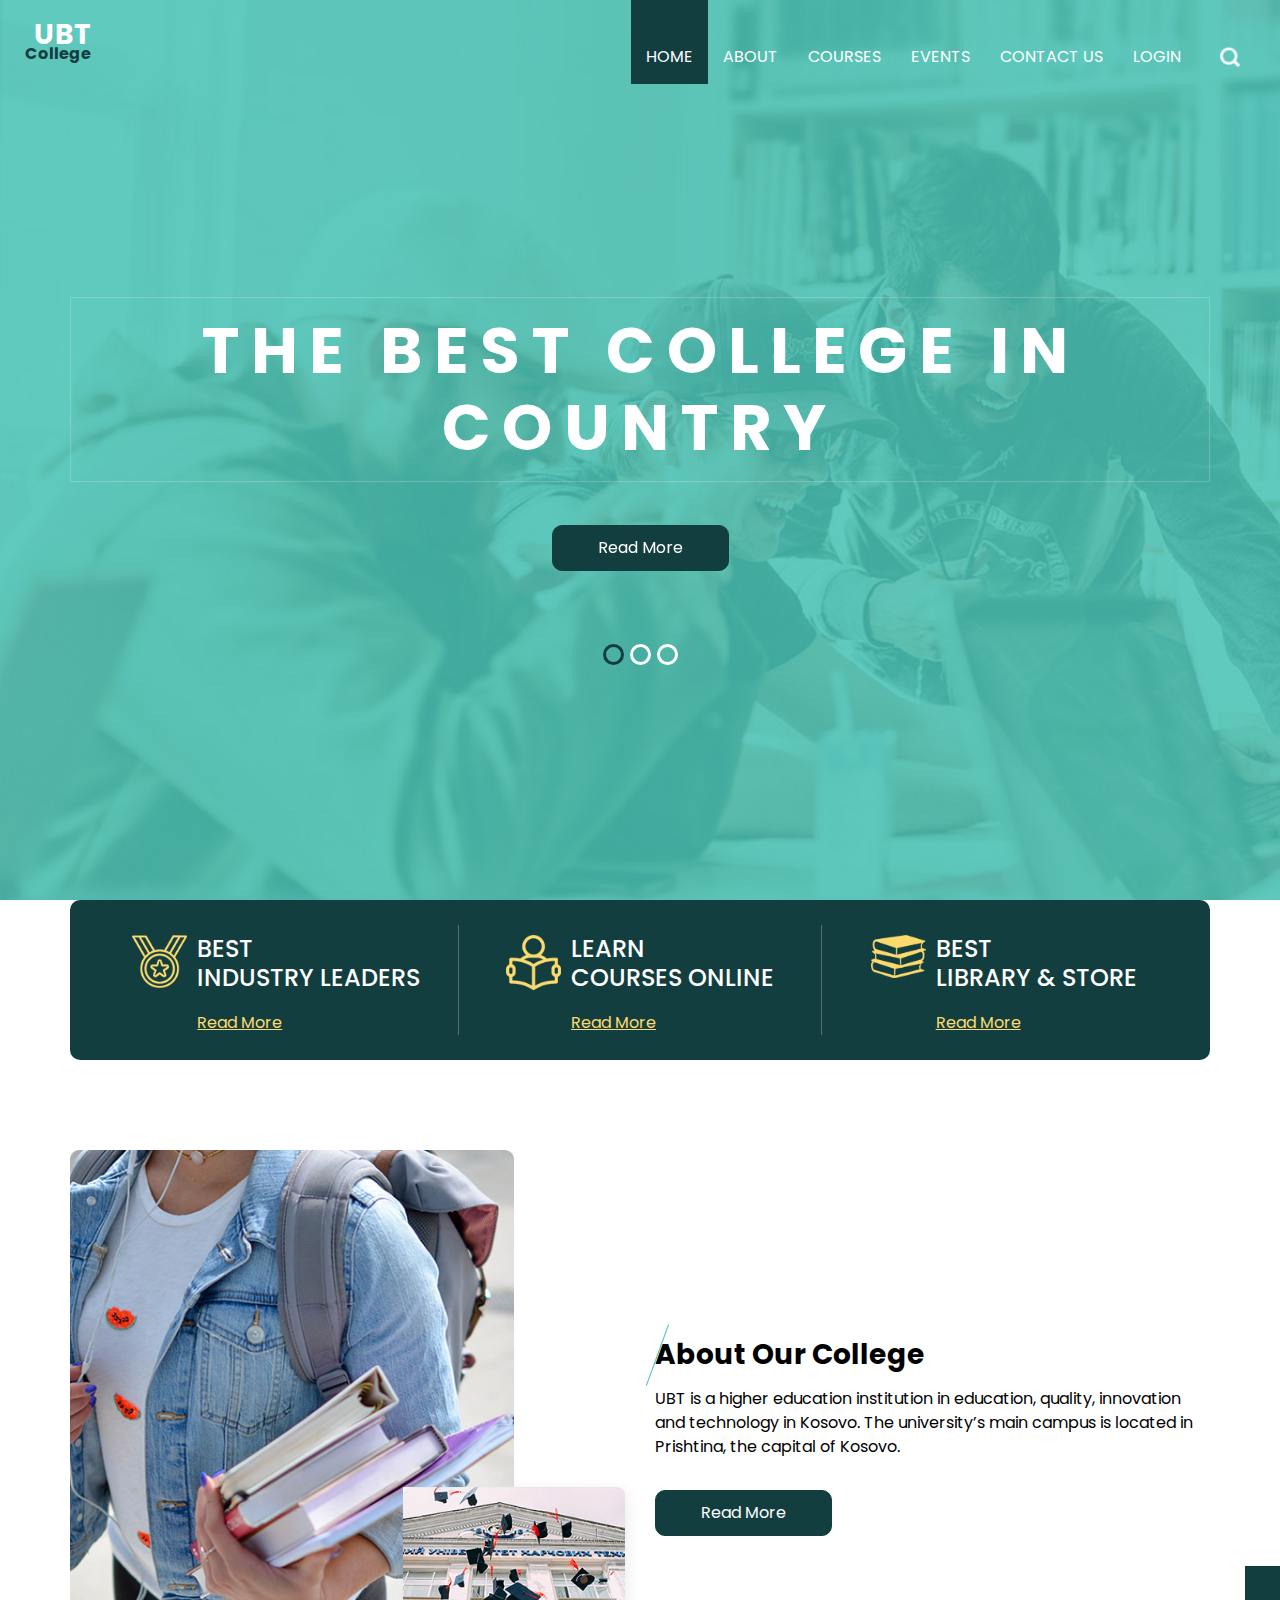
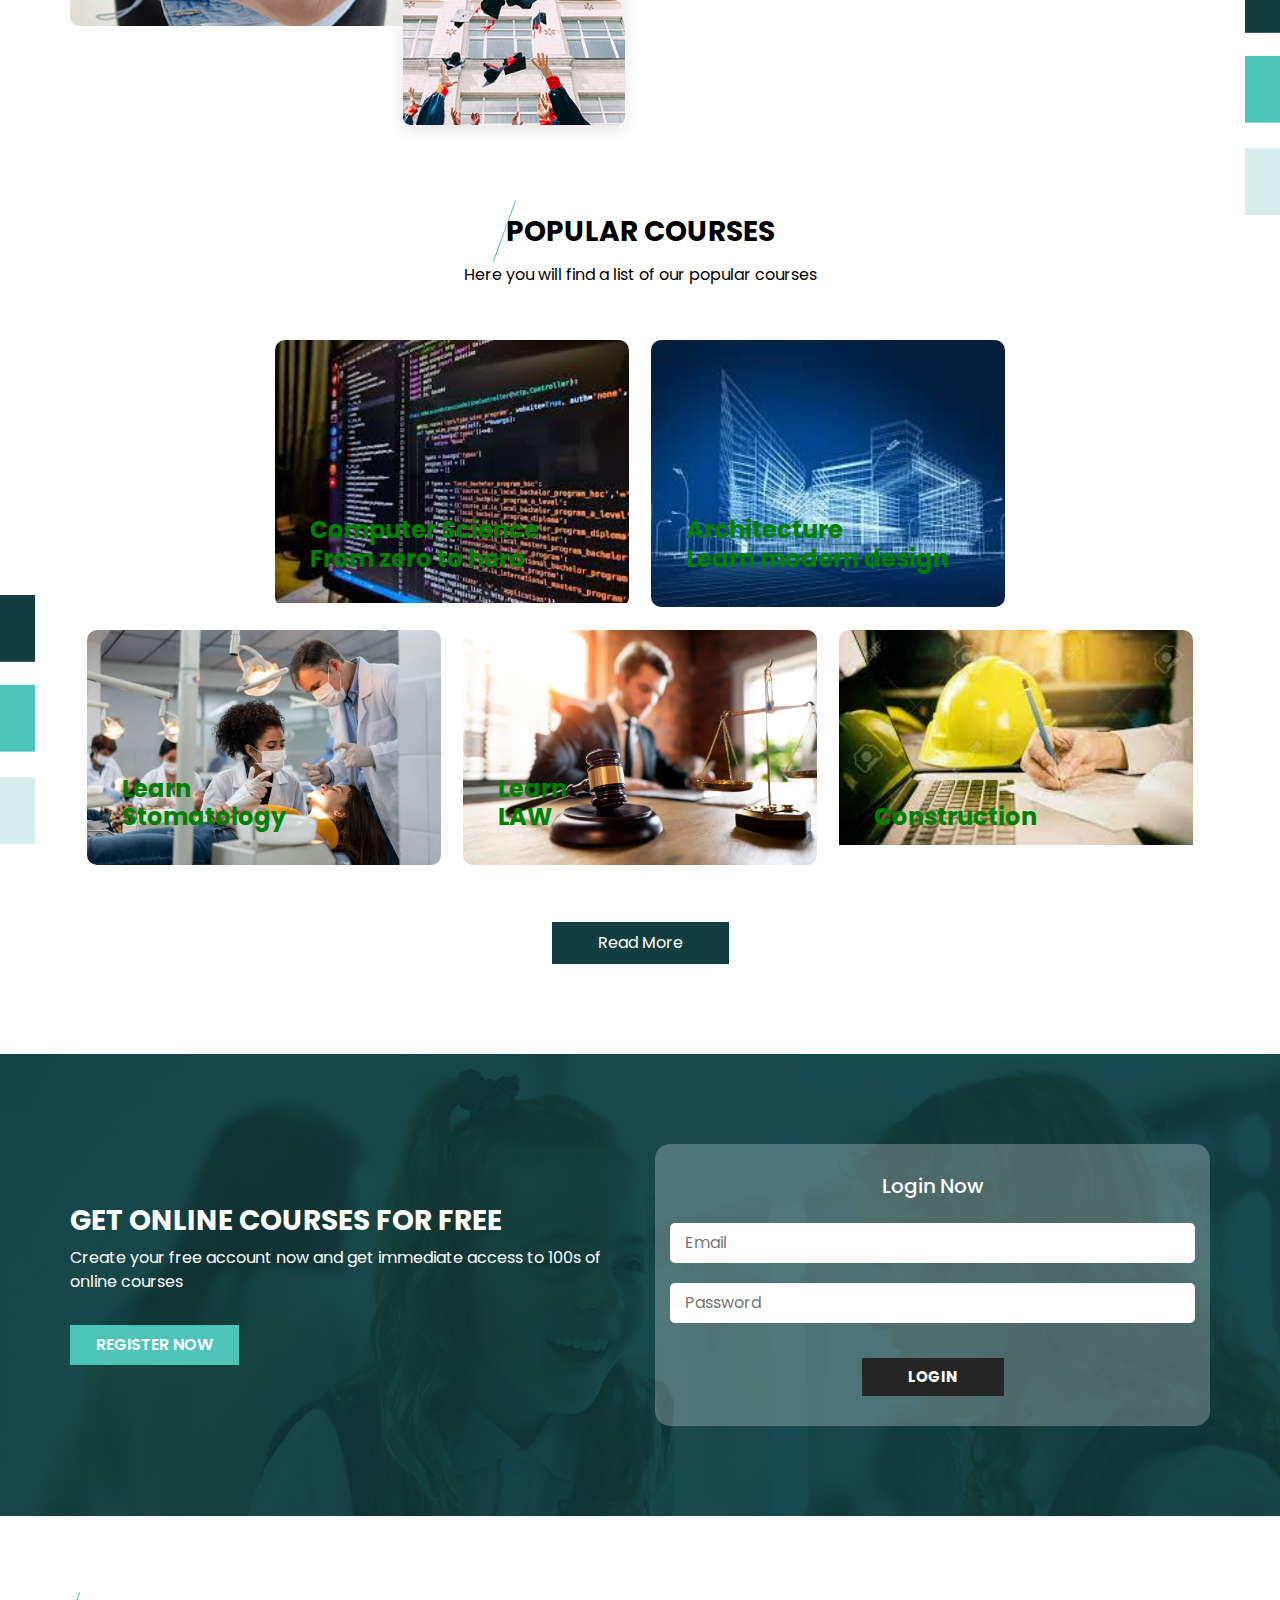
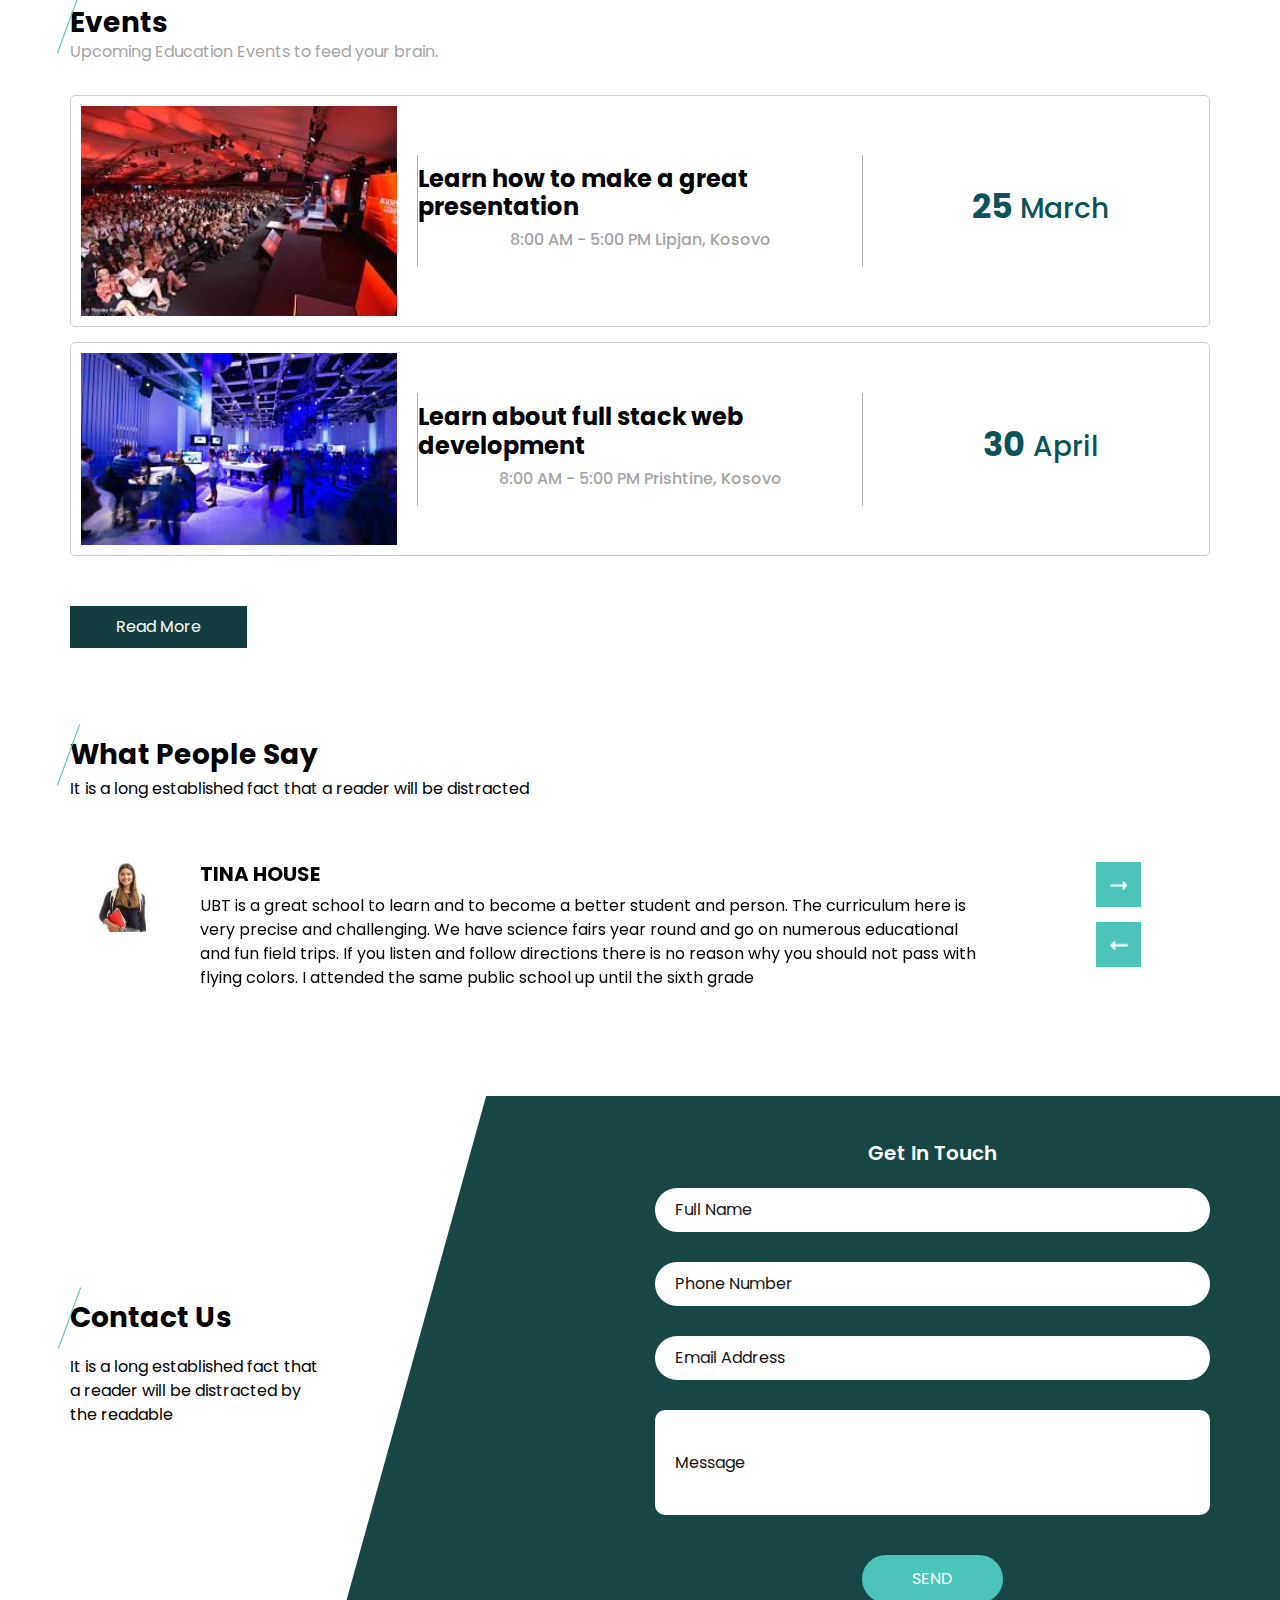
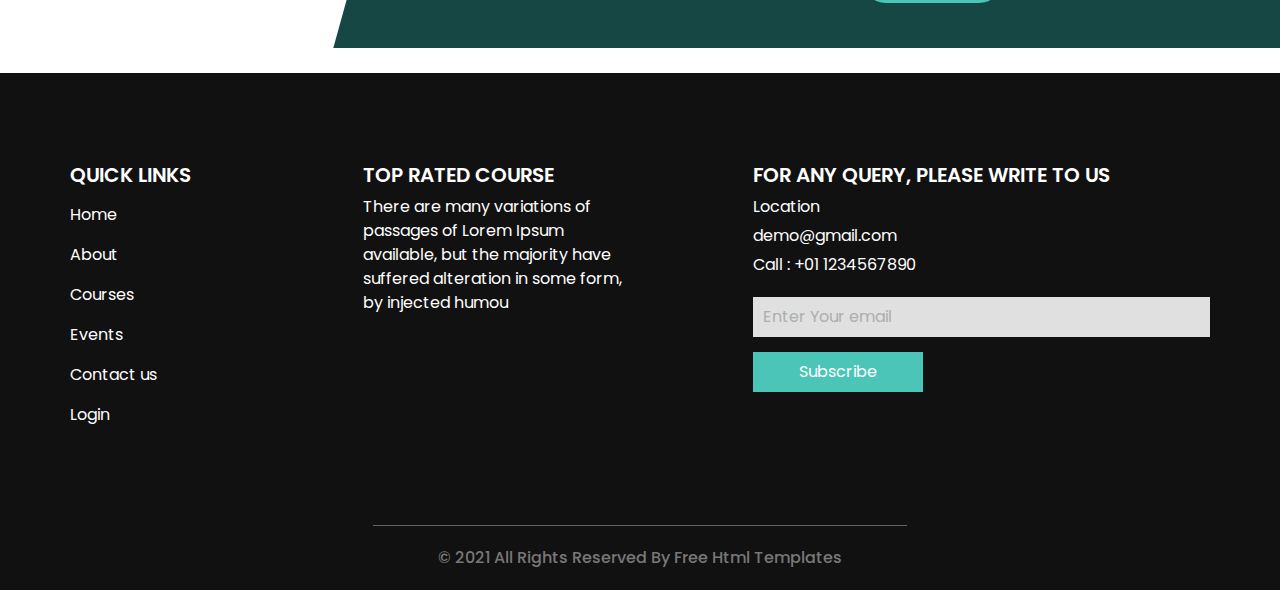
<file: index.html>
<!DOCTYPE html>
<html>
  <head>
    <!-- Basic -->
    <meta charset="utf-8" />
    <meta http-equiv="X-UA-Compatible" content="IE=edge" />
    <!-- Mobile Metas -->
    <meta
      name="viewport"
      content="width=device-width, initial-scale=1, shrink-to-fit=no"
    />
    <!-- Site Metas -->
    <meta name="keywords" content="" />
    <meta name="description" content="" />
    <meta name="author" content="" />

    <title>University Study</title>

    <!-- bootstrap core css -->
    <link rel="stylesheet" type="text/css" href="css/bootstrap.css" />
    <!-- fonts style -->
    <link
      href="https://fonts.googleapis.com/css?family=Open+Sans:400,700|Poppins:400,600,700&display=swap"
      rel="stylesheet"
    />
    <!-- Custom styles for this template -->
    <link href="css/style.css" rel="stylesheet" />
    <!-- responsive style -->
    <link href="css/responsive.css" rel="stylesheet" />
  </head>

  <body>
    <div class="hero_area">
      <!-- header section strats -->
      <header class="header_section">
        <div class="container-fluid">
          <nav class="navbar navbar-expand-lg custom_nav-container">
            <a class="navbar-brand" href="index.html">
              <h3>UBT</h3>
              <span> College</span>
            </a>
            <button
              class="navbar-toggler"
              type="button"
              data-toggle="collapse"
              data-target="#navbarSupportedContent"
              aria-controls="navbarSupportedContent"
              aria-expanded="false"
              aria-label="Toggle navigation"
            >
              <span class="navbar-toggler-icon"></span>
            </button>

            <div
              class="collapse navbar-collapse ml-auto"
              id="navbarSupportedContent"
            >
              <ul class="navbar-nav ml-auto">
                <li class="nav-item active">
                  <a class="nav-link" href="index.html"
                    >Home <span class="sr-only">(current)</span></a
                  >
                </li>
                <li class="nav-item">
                  <a class="nav-link" href="about.html"> About </a>
                </li>
                <li class="nav-item">
                  <a class="nav-link" href="course.html"> Courses </a>
                </li>
                <li class="nav-item">
                  <a class="nav-link" href="event.html"> Events </a>
                </li>
                <li class="nav-item">
                  <a class="nav-link" href="contact.html">Contact us</a>
                </li>
                <li class="nav-item">
                  <a class="nav-link" href="login.html">Login</a>
                </li>
              </ul>
              <form class="form-inline my-2 my-lg-0 ml-0 ml-lg-4 mb-3 mb-lg-0">
                <button
                  class="btn my-2 my-sm-0 nav_search-btn"
                  type="submit"
                ></button>
              </form>
            </div>
          </nav>
        </div>
      </header>
      <!-- end header section -->
      <!-- slider section -->
      <section class="slider_section position-relative">
        <div
          id="carouselExampleIndicators"
          class="carousel slide"
          data-ride="carousel"
        >
          <ol class="carousel-indicators">
            <li
              data-target="#carouselExampleIndicators"
              data-slide-to="0"
              class="active"
            ></li>
            <li data-target="#carouselExampleIndicators" data-slide-to="1"></li>
            <li data-target="#carouselExampleIndicators" data-slide-to="2"></li>
          </ol>
          <div class="carousel-inner">
            <div class="carousel-item active">
              <div class="container">
                <div class="row">
                  <div class="col">
                    <div class="detail-box">
                      <div>
                        <h1>The best college in country</h1>
                        <a href=""> Read More </a>
                      </div>
                    </div>
                  </div>
                </div>
              </div>
            </div>
            <div class="carousel-item">
              <div class="container">
                <div class="row">
                  <div class="col">
                    <div class="detail-box">
                      <div>
                        <h1>Top College for top students</h1>
                        <a href=""> Read More </a>
                      </div>
                    </div>
                  </div>
                </div>
              </div>
            </div>
            <div class="carousel-item">
              <div class="container">
                <div class="row">
                  <div class="col">
                    <div class="detail-box">
                      <div>
                        <h1>Enroll now for the best education</h1>
                        <a href=""> Read More </a>
                      </div>
                    </div>
                  </div>
                </div>
              </div>
            </div>
          </div>
        </div>
      </section>
      <!-- end slider section -->
    </div>

    <!-- special section -->

    <section class="special_section">
      <div class="container">
        <div class="special_container">
          <div class="box b1">
            <div class="img-box">
              <img src="images/award.png" alt="" />
            </div>
            <div class="detail-box">
              <h4>
                BEST <br />
                INDUSTRY LEADERS
              </h4>
              <a href=""> Read More </a>
            </div>
          </div>
          <div class="box b2">
            <div class="img-box">
              <img src="images/study.png" alt="" />
            </div>
            <div class="detail-box">
              <h4>
                LEARN <br />
                COURSES ONLINE
              </h4>
              <a href=""> Read More </a>
            </div>
          </div>
          <div class="box b3">
            <div class="img-box">
              <img src="images/books-stack-of-three.png" alt="" />
            </div>
            <div class="detail-box">
              <h4>
                BEST <br />
                LIBRARY & STORE
              </h4>
              <a href=""> Read More </a>
            </div>
          </div>
        </div>
      </div>
    </section>

    <!-- end special section -->

    <!-- about section -->
    <section class="about_section layout_padding">
      <div class="side_img">
        <img src="images/side-img.png" alt="" />
      </div>
      <div class="container">
        <div class="row">
          <div class="col-md-6">
            <div class="img_container">
              <div class="img-box b1">
                <img src="images/a-1.jpg" alt="" />
              </div>
              <div class="img-box b2">
                <img src="images/a-2.jpg" alt="" />
              </div>
            </div>
          </div>
          <div class="col-md-6">
            <div class="detail-box">
              <div class="heading_container">
                <h3>About Our College</h3>
                <p>
                  UBT is a higher education institution in education, quality,
                  innovation and technology in Kosovo. The university’s main
                  campus is located in Prishtina, the capital of Kosovo.
                </p>
                <a href=""> Read More </a>
              </div>
            </div>
          </div>
        </div>
      </div>
    </section>

    <!-- end about section -->

    <!-- course section -->

    <section class="course_section layout_padding-bottom">
      <div class="side_img">
        <img src="images/side-img.png" alt="" />
      </div>
      <div class="container">
        <div class="heading_container">
          <h3>POPULAR COURSES</h3>
          <p>Here you will find a list of our popular courses</p>
        </div>
        <div class="course_container">
          <div class="course_content">
            <div class="box">
              <img src="images/cs2.jpg" alt="" />
              <a href="" class="">
                <img src="images/link.png" alt="" />
              </a>
              <h5>
                Computer Science<br />
                From zero to hero
              </h5>
            </div>
            <div class="box">
              <img src="images/arc.jpg" alt="" />
              <a href="" class="">
                <img src="images/link.png" alt="" />
              </a>
              <h5>
                Architecture <br />
                Learn modern design
              </h5>
            </div>
          </div>
          <div class="course_content">
            <div class="box">
              <img src="images/stoma.jpg" alt="" />
              <a href="" class="">
                <img src="images/link.png" alt="" />
              </a>
              <h5>
                Learn <br />
                Stomatology
              </h5>
            </div>
            <div class="box">
              <img src="images/juridik.jpg" alt="" />
              <a href="" class="">
                <img src="images/link.png" alt="" />
              </a>
              <h5>
                Learn <br />
                LAW
              </h5>
            </div>
            <div class="box">
              <img src="images/cons.jpg" alt="" />
              <a href="" class="">
                <img src="images/link.png" alt="" />
              </a>
              <h5>Construction</h5>
            </div>
          </div>
        </div>
        <div class="btn-box">
          <a href=""> Read More </a>
        </div>
      </div>
    </section>

    <!-- end course section -->

    <!-- login section -->

    <section class="login_section layout_padding">
      <div class="container">
        <div class="row">
          <div class="col-md-6">
            <div class="detail-box">
              <h3>GET ONLINE COURSES FOR FREE</h3>
              <p>
                Create your free account now and get immediate access to 100s of
                online courses
              </p>
              <a href=""> REGISTER NOW </a>
            </div>
          </div>
          <div class="col-md-6">
            <div class="login_form">
              <h5>Login Now</h5>
              <form action="">
                <div>
                  <input type="email" placeholder="Email " />
                </div>
                <div>
                  <input type="password" placeholder="Password" />
                </div>
                <button type="submit">Login</button>
              </form>
            </div>
          </div>
        </div>
      </div>
    </section>

    <!-- end login section -->

    <!-- event section -->
    <section class="event_section layout_padding">
      <div class="container">
        <div class="heading_container">
          <h3>Events</h3>
          <p>Upcoming Education Events to feed your brain.</p>
        </div>
        <div class="event_container">
          <div class="box">
            <div class="img-box">
              <img src="images/event1.jpg" alt="" />
            </div>
            <div class="detail-box">
              <h4>Learn how to make a great presentation</h4>
              <h6>8:00 AM - 5:00 PM Lipjan, Kosovo</h6>
            </div>
            <div class="date-box">
              <h3>
                <span> 25 </span>
                March
              </h3>
            </div>
          </div>
          <div class="box">
            <div class="img-box">
              <img src="images/event2.jpg" alt="" />
            </div>
            <div class="detail-box">
              <h4>Learn about full stack web development</h4>
              <h6>8:00 AM - 5:00 PM Prishtine, Kosovo</h6>
            </div>
            <div class="date-box">
              <h3>
                <span> 30 </span>
                April
              </h3>
            </div>
          </div>
        </div>
        <div class="btn-box">
          <a href=""> Read More </a>
        </div>
      </div>
    </section>

    <!-- end event section -->

    <!-- client section -->

    <section class="client_section layout_padding-bottom">
      <div class="container">
        <div class="heading_container">
          <h3>What People Say</h3>
          <p>It is a long established fact that a reader will be distracted</p>
        </div>
        <div
          id="carouselExampleControls"
          class="carousel slide"
          data-ride="carousel"
        >
          <div class="carousel-inner">
            <div class="carousel-item active">
              <div class="box">
                <div class="img-box">
                  <img src="images/tina.jpg" alt="" />
                </div>
                <div class="detail-box">
                  <h5>Tina House</h5>
                  <p>
                    UBT is a great school to learn and to become a better
                    student and person. The curriculum here is very precise and
                    challenging. We have science fairs year round and go on
                    numerous educational and fun field trips. If you listen and
                    follow directions there is no reason why you should not pass
                    with flying colors. I attended the same public school up
                    until the sixth grade
                  </p>
                </div>
              </div>
            </div>
            <div class="carousel-item">
              <div class="box">
                <div class="img-box">
                  <img src="images/mark.jpg" alt="" />
                </div>
                <div class="detail-box">
                  <h5>Mark Craig</h5>
                  <p>
                    I have been a student at UBT for three school years and from
                    what I have experienced, I can tell you it is a great
                    school. The teachers are very reasonable and fair. The staff
                    is excellent and the rules help keep the school safe and in
                    order. There is an equal balance of learning and reviewing
                    information so that everyone gets what is to be done and
                    there's tutoring if we need it.
                  </p>
                </div>
              </div>
            </div>
            <div class="carousel-item">
              <div class="box">
                <div class="img-box">
                  <img src="images/zara.jpg" alt="" />
                </div>
                <div class="detail-box">
                  <h5>Zara Gaga</h5>
                  <p>
                    UBT is a great school! The teachers here
                    are super about encouraging students to do their very best.
                    Mrs. Kline, my English teacher, is fun and I really like her
                    class. She loves to joke around, but does not play about
                    getting work done. My math teacher, Ms. Kratz, loves math,
                    and makes learning very fun for everyone in my seventh grade
                    class
                  </p>
                </div>
              </div>
            </div>
          </div>
          <div class="btn-box">
            <a
              class="carousel-control-prev"
              href="#carouselExampleControls"
              role="button"
              data-slide="prev"
            >
              <span class="sr-only">Previous</span>
            </a>
            <a
              class="carousel-control-next"
              href="#carouselExampleControls"
              role="button"
              data-slide="next"
            >
              <span class="sr-only">Next</span>
            </a>
          </div>
        </div>
      </div>
    </section>

    <!-- end client section -->

    <!-- contact section -->

    <section class="contact_section">
      <div class="container">
        <div class="row">
          <div class="col-md-6">
            <div class="detail-box">
              <div class="heading_container">
                <h3>Contact Us</h3>
                <p>
                  It is a long established fact that a reader will be distracted
                  by the readable
                </p>
              </div>
            </div>
          </div>
          <div class="col-md-6">
            <div class="contact-form">
              <h5>Get In Touch</h5>
              <form action="">
                <div>
                  <input type="text" placeholder="Full Name " />
                </div>
                <div>
                  <input type="text" placeholder="Phone Number" />
                </div>
                <div>
                  <input type="email" placeholder="Email Address" />
                </div>
                <div>
                  <input
                    type="text"
                    placeholder="Message"
                    class="input_message"
                  />
                </div>
                <div class="d-flex justify-content-center">
                  <button type="submit" class="btn_on-hover">Send</button>
                </div>
              </form>
            </div>
          </div>
        </div>
      </div>
    </section>

    <!-- end contact section -->

    <!-- info section -->
    <section class="info_section layout_padding">
      <div class="container">
        <div class="row">
          <div class="col-md-3">
            <div class="info_menu">
              <h5>QUICK LINKS</h5>
              <ul class="navbar-nav">
                <li class="nav-item active">
                  <a class="nav-link" href="index.html"
                    >Home <span class="sr-only">(current)</span></a
                  >
                </li>
                <li class="nav-item">
                  <a class="nav-link" href="about.html"> About </a>
                </li>
                <li class="nav-item">
                  <a class="nav-link" href="course.html"> Courses </a>
                </li>
                <li class="nav-item">
                  <a class="nav-link" href="event.html"> Events </a>
                </li>
                <li class="nav-item">
                  <a class="nav-link" href="contact.html">Contact us</a>
                </li>
                <li class="nav-item">
                  <a class="nav-link" href="login.html">Login</a>
                </li>
              </ul>
            </div>
          </div>
          <div class="col-md-3">
            <div class="info_course">
              <h5>TOP RATED COURSE</h5>
              <p>
                There are many variations of passages of Lorem Ipsum available,
                but the majority have suffered alteration in some form, by
                injected humou
              </p>
            </div>
          </div>

          <div class="col-md-5 offset-md-1">
            <div class="info_news">
              <h5>FOR ANY QUERY, PLEASE WRITE TO US</h5>
              <div class="info_contact">
                <a href=""> Location </a>
                <a href=""> demo@gmail.com </a>
                <a href=""> Call : +01 1234567890 </a>
              </div>
              <form action="">
                <input type="text" placeholder="Enter Your email" />
                <button>Subscribe</button>
              </form>
            </div>
          </div>
        </div>
      </div>
    </section>

    <!-- end info section -->

    <!-- footer section -->
    <footer class="container-fluid footer_section">
      <p>
        &copy; 2021 All Rights Reserved By
        <a href="https://html.design/">Free Html Templates</a>
      </p>
    </footer>
    <!-- footer section -->

    <script type="text/javascript" src="js/jquery-3.4.1.min.js"></script>
    <script type="text/javascript" src="js/bootstrap.js"></script>
  </body>
</html>
</file>
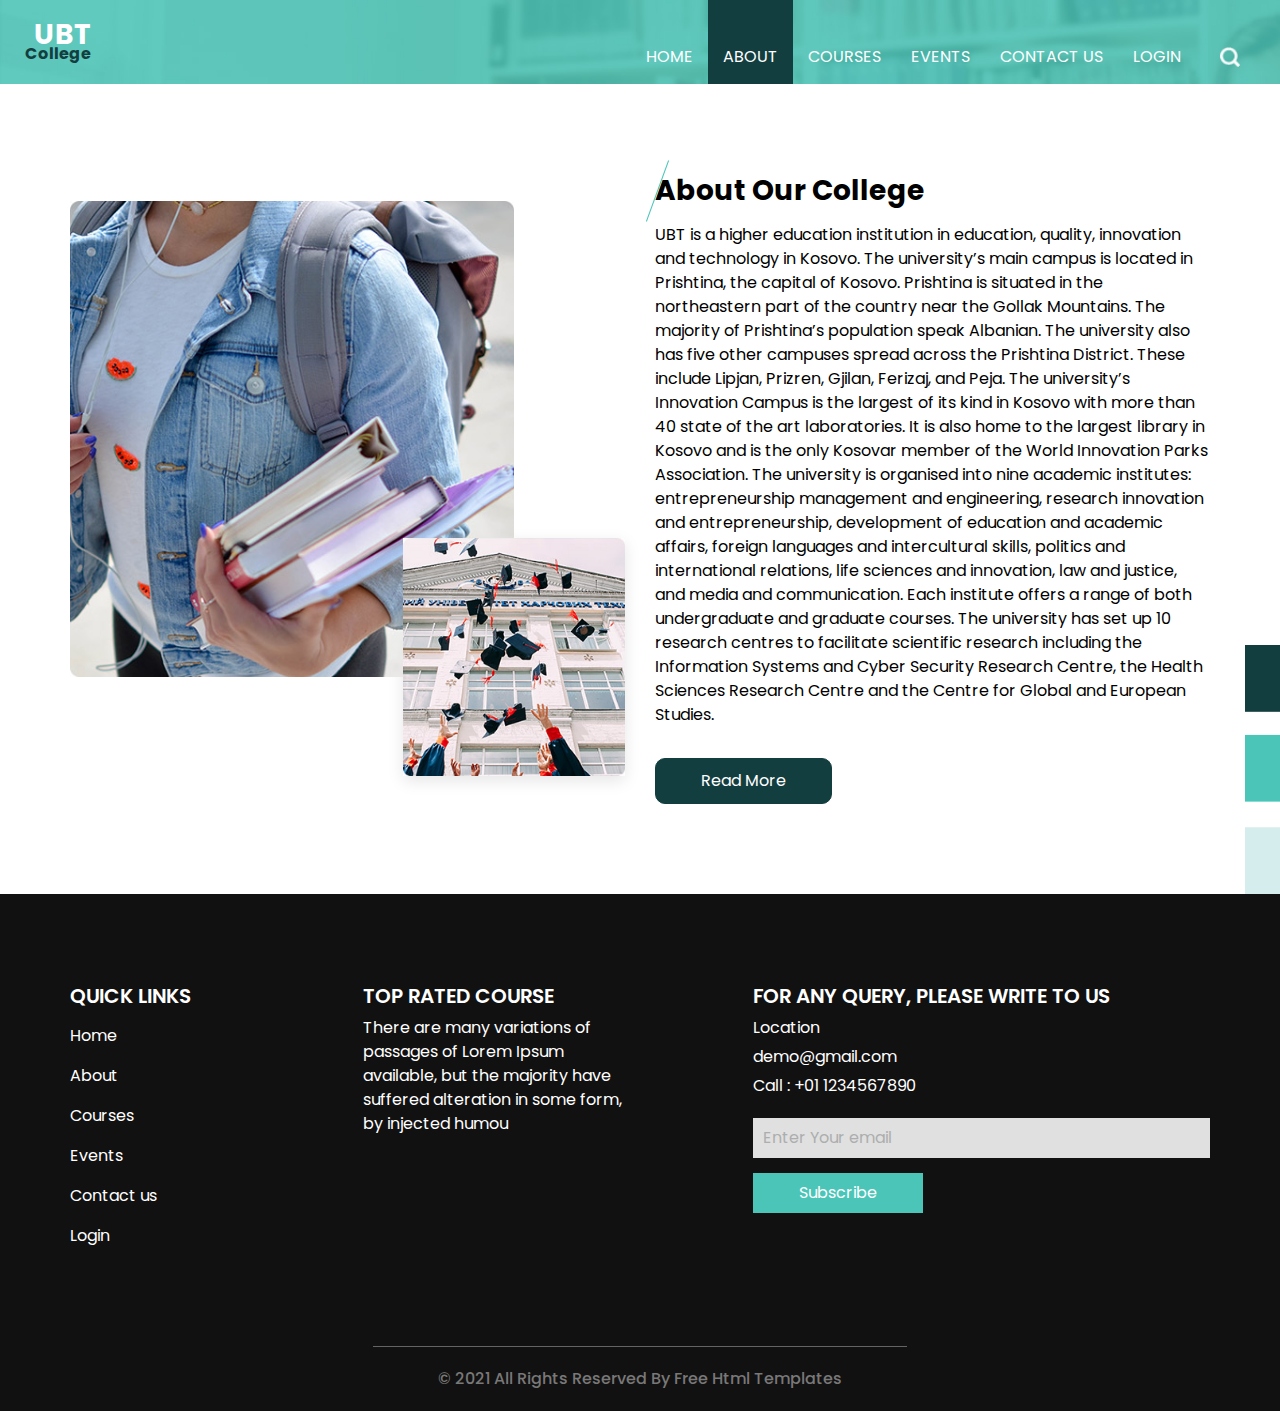
<file: about.html>
<!DOCTYPE html>
<html>
  <head>
    <!-- Basic -->
    <meta charset="utf-8" />
    <meta http-equiv="X-UA-Compatible" content="IE=edge" />
    <!-- Mobile Metas -->
    <meta
      name="viewport"
      content="width=device-width, initial-scale=1, shrink-to-fit=no"
    />
    <!-- Site Metas -->
    <meta name="keywords" content="" />
    <meta name="description" content="" />
    <meta name="author" content="" />

    <title>University Study</title>

    <!-- bootstrap core css -->
    <link rel="stylesheet" type="text/css" href="css/bootstrap.css" />
    <!-- fonts style -->
    <link
      href="https://fonts.googleapis.com/css?family=Open+Sans:400,700|Poppins:400,600,700&display=swap"
      rel="stylesheet"
    />
    <!-- Custom styles for this template -->
    <link href="css/style.css" rel="stylesheet" />
    <!-- responsive style -->
    <link href="css/responsive.css" rel="stylesheet" />
  </head>

  <body class="sub_page">
    <div class="hero_area">
      <!-- header section strats -->
      <header class="header_section">
        <div class="container-fluid">
          <nav class="navbar navbar-expand-lg custom_nav-container">
            <a class="navbar-brand" href="index.html">
              <h3>UBT</h3>
              <span> College</span>
            </a>
            <button
              class="navbar-toggler"
              type="button"
              data-toggle="collapse"
              data-target="#navbarSupportedContent"
              aria-controls="navbarSupportedContent"
              aria-expanded="false"
              aria-label="Toggle navigation"
            >
              <span class="navbar-toggler-icon"></span>
            </button>

            <div
              class="collapse navbar-collapse ml-auto"
              id="navbarSupportedContent"
            >
              <ul class="navbar-nav ml-auto">
                <li class="nav-item">
                  <a class="nav-link" href="index.html"
                    >Home <span class="sr-only">(current)</span></a
                  >
                </li>
                <li class="nav-item active">
                  <a class="nav-link" href="about.html"> About </a>
                </li>
                <li class="nav-item">
                  <a class="nav-link" href="course.html"> Courses </a>
                </li>
                <li class="nav-item">
                  <a class="nav-link" href="event.html"> Events </a>
                </li>
                <li class="nav-item">
                  <a class="nav-link" href="contact.html">Contact us</a>
                </li>
                <li class="nav-item">
                  <a class="nav-link" href="login.html">Login</a>
                </li>
              </ul>
              <form class="form-inline my-2 my-lg-0 ml-0 ml-lg-4 mb-3 mb-lg-0">
                <button
                  class="btn my-2 my-sm-0 nav_search-btn"
                  type="submit"
                ></button>
              </form>
            </div>
          </nav>
        </div>
      </header>
      <!-- end header section -->
    </div>

    <!-- about section -->
    <section class="about_section layout_padding">
      <div class="side_img">
        <img src="images/side-img.png" alt="" />
      </div>
      <div class="container">
        <div class="row">
          <div class="col-md-6">
            <div class="img_container">
              <div class="img-box b1">
                <img src="images/a-1.jpg" alt="" />
              </div>
              <div class="img-box b2">
                <img src="images/a-2.jpg" alt="" />
              </div>
            </div>
          </div>
          <div class="col-md-6">
            <div class="detail-box">
              <div class="heading_container">
                <h3>About Our College</h3>
                <p>
                  UBT is a higher education institution in education, quality,
                  innovation and technology in Kosovo. The university’s main
                  campus is located in Prishtina, the capital of Kosovo.
                  Prishtina is situated in the northeastern part of the country
                  near the Gollak Mountains. The majority of Prishtina’s
                  population speak Albanian. The university also has five other
                  campuses spread across the Prishtina District. These include
                  Lipjan, Prizren, Gjilan, Ferizaj, and Peja. The university’s
                  Innovation Campus is the largest of its kind in Kosovo with
                  more than 40 state of the art laboratories. It is also home to
                  the largest library in Kosovo and is the only Kosovar member
                  of the World Innovation Parks Association. The university is
                  organised into nine academic institutes: entrepreneurship
                  management and engineering, research innovation and
                  entrepreneurship, development of education and academic
                  affairs, foreign languages and intercultural skills, politics
                  and international relations, life sciences and innovation, law
                  and justice, and media and communication. Each institute
                  offers a range of both undergraduate and graduate courses. The
                  university has set up 10 research centres to facilitate
                  scientific research including the Information Systems and
                  Cyber Security Research Centre, the Health Sciences Research
                  Centre and the Centre for Global and European Studies.
                </p>
                <a href=""> Read More </a>
              </div>
            </div>
          </div>
        </div>
      </div>
    </section>

    <!-- end about section -->

    <!-- info section -->
    <section class="info_section layout_padding">
      <div class="container">
        <div class="row">
          <div class="col-md-3">
            <div class="info_menu">
              <h5>QUICK LINKS</h5>
              <ul class="navbar-nav">
                <li class="nav-item active">
                  <a class="nav-link" href="index.html"
                    >Home <span class="sr-only">(current)</span></a
                  >
                </li>
                <li class="nav-item">
                  <a class="nav-link" href="about.html"> About </a>
                </li>
                <li class="nav-item">
                  <a class="nav-link" href="course.html"> Courses </a>
                </li>
                <li class="nav-item">
                  <a class="nav-link" href="event.html"> Events </a>
                </li>
                <li class="nav-item">
                  <a class="nav-link" href="contact.html">Contact us</a>
                </li>
                <li class="nav-item">
                  <a class="nav-link" href="login.html">Login</a>
                </li>
              </ul>
            </div>
          </div>
          <div class="col-md-3">
            <div class="info_course">
              <h5>TOP RATED COURSE</h5>
              <p>
                There are many variations of passages of Lorem Ipsum available,
                but the majority have suffered alteration in some form, by
                injected humou
              </p>
            </div>
          </div>

          <div class="col-md-5 offset-md-1">
            <div class="info_news">
              <h5>FOR ANY QUERY, PLEASE WRITE TO US</h5>
              <div class="info_contact">
                <a href=""> Location </a>
                <a href=""> demo@gmail.com </a>
                <a href=""> Call : +01 1234567890 </a>
              </div>
              <form action="">
                <input type="text" placeholder="Enter Your email" />
                <button>Subscribe</button>
              </form>
            </div>
          </div>
        </div>
      </div>
    </section>

    <!-- end info section -->

    <!-- footer section -->
    <footer class="container-fluid footer_section">
      <p>
        &copy; 2021 All Rights Reserved By
        <a href="https://html.design/">Free Html Templates</a>
      </p>
    </footer>
    <!-- footer section -->

    <script type="text/javascript" src="js/jquery-3.4.1.min.js"></script>
    <script type="text/javascript" src="js/bootstrap.js"></script>
  </body>
</html>
</file>
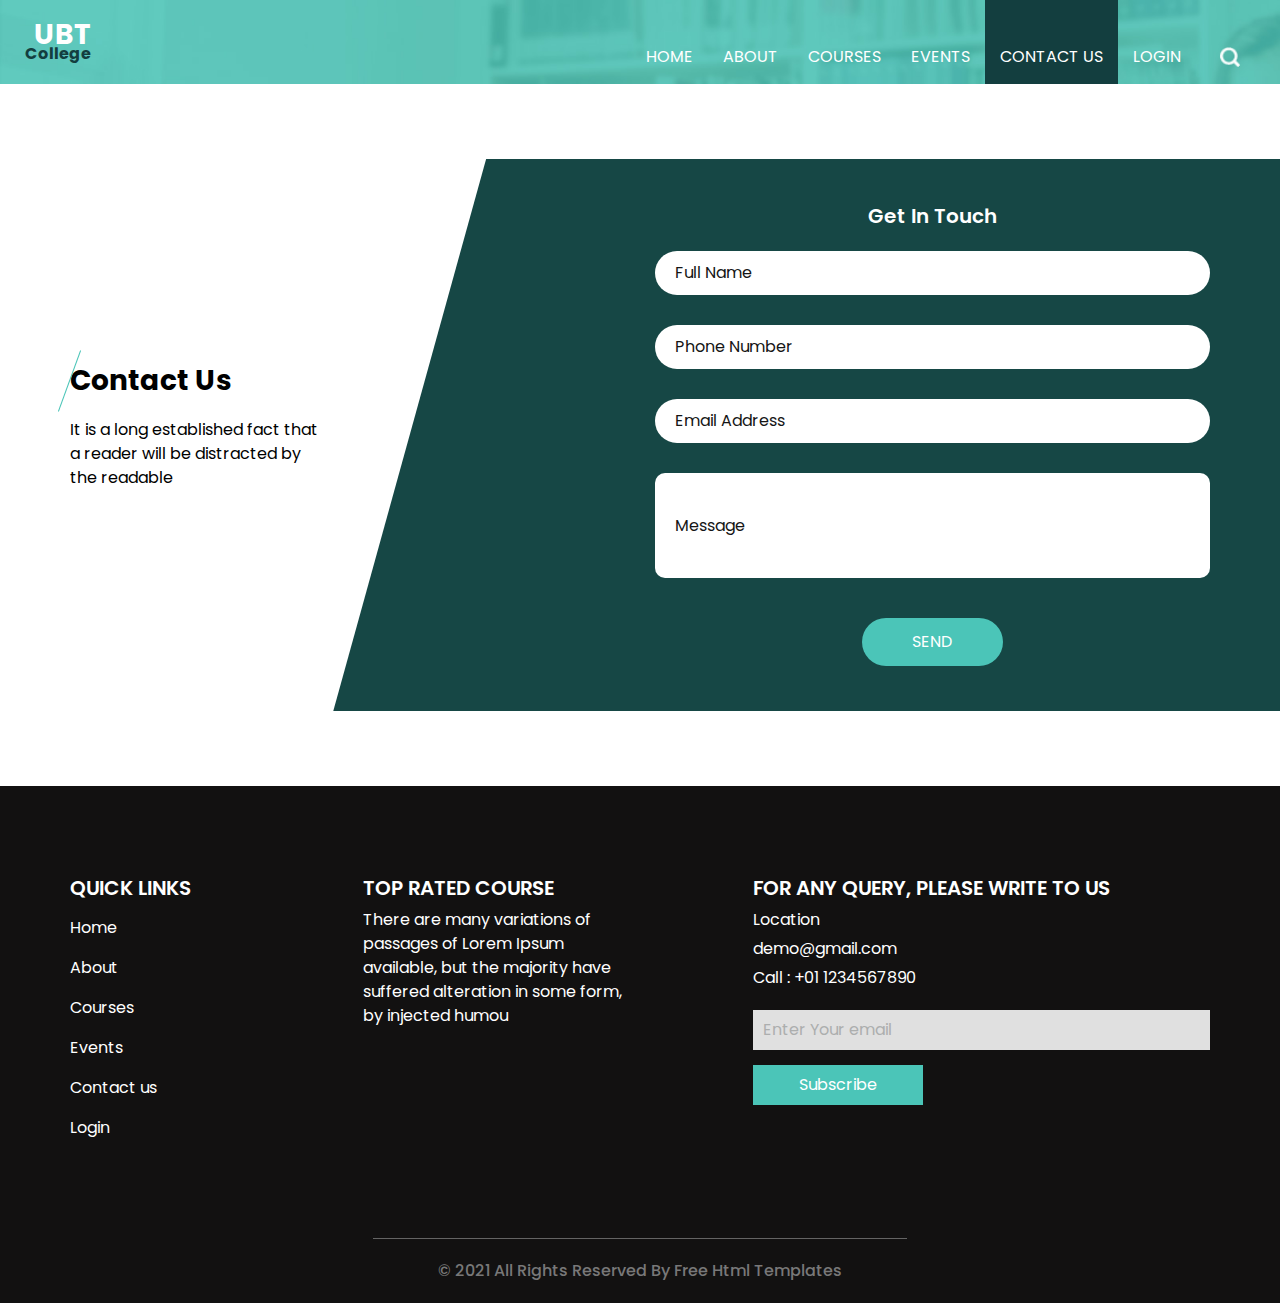
<file: contact.html>
<!DOCTYPE html>
<html>

<head>
  <!-- Basic -->
  <meta charset="utf-8" />
  <meta http-equiv="X-UA-Compatible" content="IE=edge" />
  <!-- Mobile Metas -->
  <meta name="viewport" content="width=device-width, initial-scale=1, shrink-to-fit=no" />
  <!-- Site Metas -->
  <meta name="keywords" content="" />
  <meta name="description" content="" />
  <meta name="author" content="" />

  <title>University Study</title>

  <!-- bootstrap core css -->
  <link rel="stylesheet" type="text/css" href="css/bootstrap.css" />
  <!-- fonts style -->
  <link href="https://fonts.googleapis.com/css?family=Open+Sans:400,700|Poppins:400,600,700&display=swap" rel="stylesheet" />
  <!-- Custom styles for this template -->
  <link href="css/style.css" rel="stylesheet" />
  <!-- responsive style -->
  <link href="css/responsive.css" rel="stylesheet" />
</head>

<body class="sub_page">
  <div class="hero_area">
    <!-- header section strats -->
    <header class="header_section">
      <div class="container-fluid">
        <nav class="navbar navbar-expand-lg custom_nav-container ">
          <a class="navbar-brand" href="index.html">
            <h3>
              UBT
            </h3>
            <span> College</span>
          </a>
          <button class="navbar-toggler" type="button" data-toggle="collapse" data-target="#navbarSupportedContent" aria-controls="navbarSupportedContent" aria-expanded="false" aria-label="Toggle navigation">
            <span class="navbar-toggler-icon"></span>
          </button>

          <div class="collapse navbar-collapse ml-auto" id="navbarSupportedContent">
            <ul class="navbar-nav  ml-auto">
              <li class="nav-item ">
                <a class="nav-link" href="index.html">Home <span class="sr-only">(current)</span></a>
              </li>
              <li class="nav-item">
                <a class="nav-link" href="about.html"> About </a>
              </li>
              <li class="nav-item">
                <a class="nav-link" href="course.html"> Courses </a>
              </li>
              <li class="nav-item">
                <a class="nav-link" href="event.html"> Events </a>
              </li>
              <li class="nav-item active">
                <a class="nav-link" href="contact.html">Contact us</a>
              </li>
              <li class="nav-item">
                <a class="nav-link" href="login.html">Login</a>
              </li>
            </ul>
            <form class="form-inline my-2 my-lg-0 ml-0 ml-lg-4 mb-3 mb-lg-0">
              <button class="btn  my-2 my-sm-0 nav_search-btn" type="submit"></button>
            </form>
          </div>
        </nav>
      </div>
    </header>
    <!-- end header section -->
  </div>

  <!-- contact section -->

  <section class="contact_section">
    <div class="container">
      <div class="row">
        <div class="col-md-6">
          <div class="detail-box">
            <div class="heading_container">
              <h3>
                Contact Us
              </h3>
              <p>
                It is a long established fact that a reader will be distracted
                by the readable
              </p>
            </div>
          </div>
        </div>
        <div class="col-md-6">
          <div class="contact-form">
            <h5>
              Get In Touch
            </h5>
            <form action="">
              <div>
                <input type="text" placeholder="Full Name " />
              </div>
              <div>
                <input type="text" placeholder="Phone Number" />
              </div>
              <div>
                <input type="email" placeholder="Email Address" />
              </div>
              <div>
                <input type="text" placeholder="Message" class="input_message" />
              </div>
              <div class="d-flex justify-content-center">
                <button type="submit" class="btn_on-hover">
                  Send
                </button>
              </div>
            </form>
          </div>
        </div>
      </div>
    </div>
  </section>

  <!-- end contact section -->

  <!-- info section -->
  <section class="info_section layout_padding">
    <div class="container">
      <div class="row">
        <div class="col-md-3">
          <div class="info_menu">
            <h5>
              QUICK LINKS
            </h5>
            <ul class="navbar-nav  ">
              <li class="nav-item active">
                <a class="nav-link" href="index.html">Home <span class="sr-only">(current)</span></a>
              </li>
              <li class="nav-item">
                <a class="nav-link" href="about.html"> About </a>
              </li>
              <li class="nav-item">
                <a class="nav-link" href="course.html"> Courses </a>
              </li>
              <li class="nav-item">
                <a class="nav-link" href="event.html"> Events </a>
              </li>
              <li class="nav-item">
                <a class="nav-link" href="contact.html">Contact us</a>
              </li>
              <li class="nav-item">
                <a class="nav-link" href="login.html">Login</a>
              </li>
            </ul>
          </div>
        </div>
        <div class="col-md-3">
          <div class="info_course">
            <h5>
              TOP RATED COURSE
            </h5>
            <p>
              There are many variations of passages of Lorem Ipsum available,
              but the majority have suffered alteration in some form, by
              injected humou
            </p>
          </div>
        </div>

        <div class="col-md-5 offset-md-1">
          <div class="info_news">
            <h5>
              FOR ANY QUERY, PLEASE WRITE TO US
            </h5>
            <div class="info_contact">
              <a href="">
                Location
              </a>
              <a href="">
                demo@gmail.com
              </a>
              <a href="">
                Call : +01 1234567890
              </a>
            </div>
            <form action="">
              <input type="text" placeholder="Enter Your email" />
              <button>
                Subscribe
              </button>
            </form>
          </div>
        </div>
      </div>
    </div>
  </section>

  <!-- end info section -->

  <!-- footer section -->
  <footer class="container-fluid footer_section">
    <p>
      &copy; 2021 All Rights Reserved By
      <a href="https://html.design/">Free Html Templates</a>
    </p>
  </footer>
  <!-- footer section -->

  <script type="text/javascript" src="js/jquery-3.4.1.min.js"></script>
  <script type="text/javascript" src="js/bootstrap.js"></script>

</body>

</html>
</file>
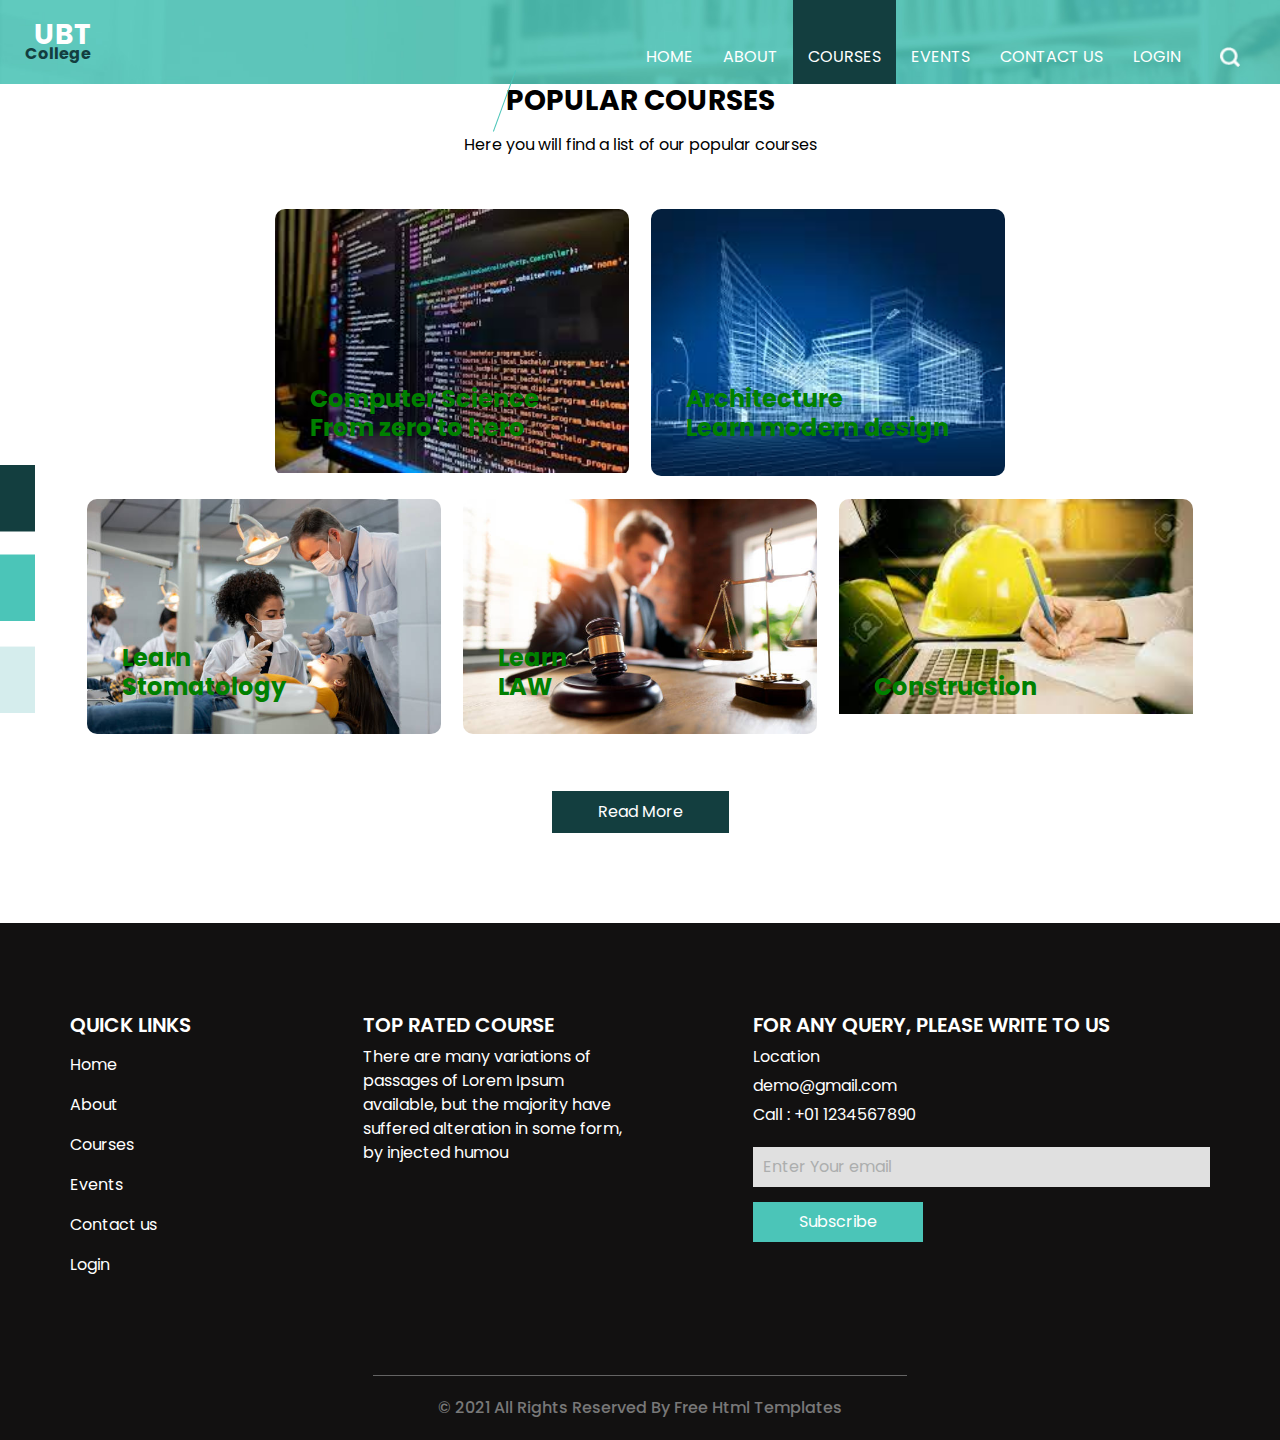
<file: course.html>
<!DOCTYPE html>
<html>

<head>
  <!-- Basic -->
  <meta charset="utf-8" />
  <meta http-equiv="X-UA-Compatible" content="IE=edge" />
  <!-- Mobile Metas -->
  <meta name="viewport" content="width=device-width, initial-scale=1, shrink-to-fit=no" />
  <!-- Site Metas -->
  <meta name="keywords" content="" />
  <meta name="description" content="" />
  <meta name="author" content="" />

  <title>University Study</title>

  <!-- bootstrap core css -->
  <link rel="stylesheet" type="text/css" href="css/bootstrap.css" />
  <!-- fonts style -->
  <link href="https://fonts.googleapis.com/css?family=Open+Sans:400,700|Poppins:400,600,700&display=swap" rel="stylesheet" />
  <!-- Custom styles for this template -->
  <link href="css/style.css" rel="stylesheet" />
  <!-- responsive style -->
  <link href="css/responsive.css" rel="stylesheet" />
</head>

<body class="sub_page">
  <div class="hero_area">
    <!-- header section strats -->
    <header class="header_section">
      <div class="container-fluid">
        <nav class="navbar navbar-expand-lg custom_nav-container ">
          <a class="navbar-brand" href="index.html">
            <h3>
              UBT
            </h3>
            <span> College</span>
          </a>
          <button class="navbar-toggler" type="button" data-toggle="collapse" data-target="#navbarSupportedContent" aria-controls="navbarSupportedContent" aria-expanded="false" aria-label="Toggle navigation">
            <span class="navbar-toggler-icon"></span>
          </button>

          <div class="collapse navbar-collapse ml-auto" id="navbarSupportedContent">
            <ul class="navbar-nav  ml-auto">
              <li class="nav-item ">
                <a class="nav-link" href="index.html">Home <span class="sr-only">(current)</span></a>
              </li>
              <li class="nav-item">
                <a class="nav-link" href="about.html"> About </a>
              </li>
              <li class="nav-item active">
                <a class="nav-link" href="course.html"> Courses </a>
              </li>
              <li class="nav-item">
                <a class="nav-link" href="event.html"> Events </a>
              </li>
              <li class="nav-item">
                <a class="nav-link" href="contact.html">Contact us</a>
              </li>
              <li class="nav-item">
                <a class="nav-link" href="login.html">Login</a>
              </li>
            </ul>
            <form class="form-inline my-2 my-lg-0 ml-0 ml-lg-4 mb-3 mb-lg-0">
              <button class="btn  my-2 my-sm-0 nav_search-btn" type="submit"></button>
            </form>
          </div>
        </nav>
      </div>
    </header>
    <!-- end header section -->
  </div>

  <!-- course section -->

  <section class="course_section layout_padding-bottom">
    <div class="side_img">
      <img src="images/side-img.png" alt="" />
    </div>
    <div class="container">
      <div class="heading_container">
        <h3>
          POPULAR COURSES
        </h3>
        <p>
          Here you will find a list of our popular courses
        </p>
      </div>
      <div class="course_container">
        <div class="course_content">
          <div class="box">
            <img src="images/cs2.jpg" alt="" />
            <a href="" class="">
              <img src="images/link.png" alt="" />
            </a>
            <h5>
              Computer Science<br />
              From zero to hero
            </h5>
          </div>
          <div class="box">
            <img src="images/arc.jpg" alt="" />
            <a href="" class="">
              <img src="images/link.png" alt="" />
            </a>
            <h5>
              Architecture <br />
              Learn modern design
            </h5>
          </div>
        </div>
        <div class="course_content">
          <div class="box">
            <img src="images/stoma.jpg" alt="" />
            <a href="" class="">
              <img src="images/link.png" alt="" />
            </a>
            <h5>
              Learn <br />
              Stomatology
            </h5>
          </div>
          <div class="box">
            <img src="images/juridik.jpg" alt="" />
            <a href="" class="">
              <img src="images/link.png" alt="" />
            </a>
            <h5>
              Learn <br />
              LAW
            </h5>
          </div>
          <div class="box">
            <img src="images/cons.jpg" alt="" />
            <a href="" class="">
              <img src="images/link.png" alt="" />
            </a>
            <h5>
              Construction
            </h5>
          </div>
        </div>
      </div>
      <div class="btn-box">
        <a href="">
          Read More
        </a>
      </div>
    </div>
  </section>

  <!-- end course section -->

  <!-- info section -->
  <section class="info_section layout_padding">
    <div class="container">
      <div class="row">
        <div class="col-md-3">
          <div class="info_menu">
            <h5>
              QUICK LINKS
            </h5>
            <ul class="navbar-nav  ">
              <li class="nav-item active">
                <a class="nav-link" href="index.html">Home <span class="sr-only">(current)</span></a>
              </li>
              <li class="nav-item">
                <a class="nav-link" href="about.html"> About </a>
              </li>
              <li class="nav-item">
                <a class="nav-link" href="course.html"> Courses </a>
              </li>
              <li class="nav-item">
                <a class="nav-link" href="event.html"> Events </a>
              </li>
              <li class="nav-item">
                <a class="nav-link" href="contact.html">Contact us</a>
              </li>
              <li class="nav-item">
                <a class="nav-link" href="login.html">Login</a>
              </li>
            </ul>
          </div>
        </div>
        <div class="col-md-3">
          <div class="info_course">
            <h5>
              TOP RATED COURSE
            </h5>
            <p>
              There are many variations of passages of Lorem Ipsum available,
              but the majority have suffered alteration in some form, by
              injected humou
            </p>
          </div>
        </div>

        <div class="col-md-5 offset-md-1">
          <div class="info_news">
            <h5>
              FOR ANY QUERY, PLEASE WRITE TO US
            </h5>
            <div class="info_contact">
              <a href="">
                Location
              </a>
              <a href="">
                demo@gmail.com
              </a>
              <a href="">
                Call : +01 1234567890
              </a>
            </div>
            <form action="">
              <input type="text" placeholder="Enter Your email" />
              <button>
                Subscribe
              </button>
            </form>
          </div>
        </div>
      </div>
    </div>
  </section>

  <!-- end info section -->

  <!-- footer section -->
  <footer class="container-fluid footer_section">
    <p>
      &copy; 2021 All Rights Reserved By
      <a href="https://html.design/">Free Html Templates</a>
    </p>
  </footer>
  <!-- footer section -->

  <script type="text/javascript" src="js/jquery-3.4.1.min.js"></script>
  <script type="text/javascript" src="js/bootstrap.js"></script>

</body>

</html>
</file>
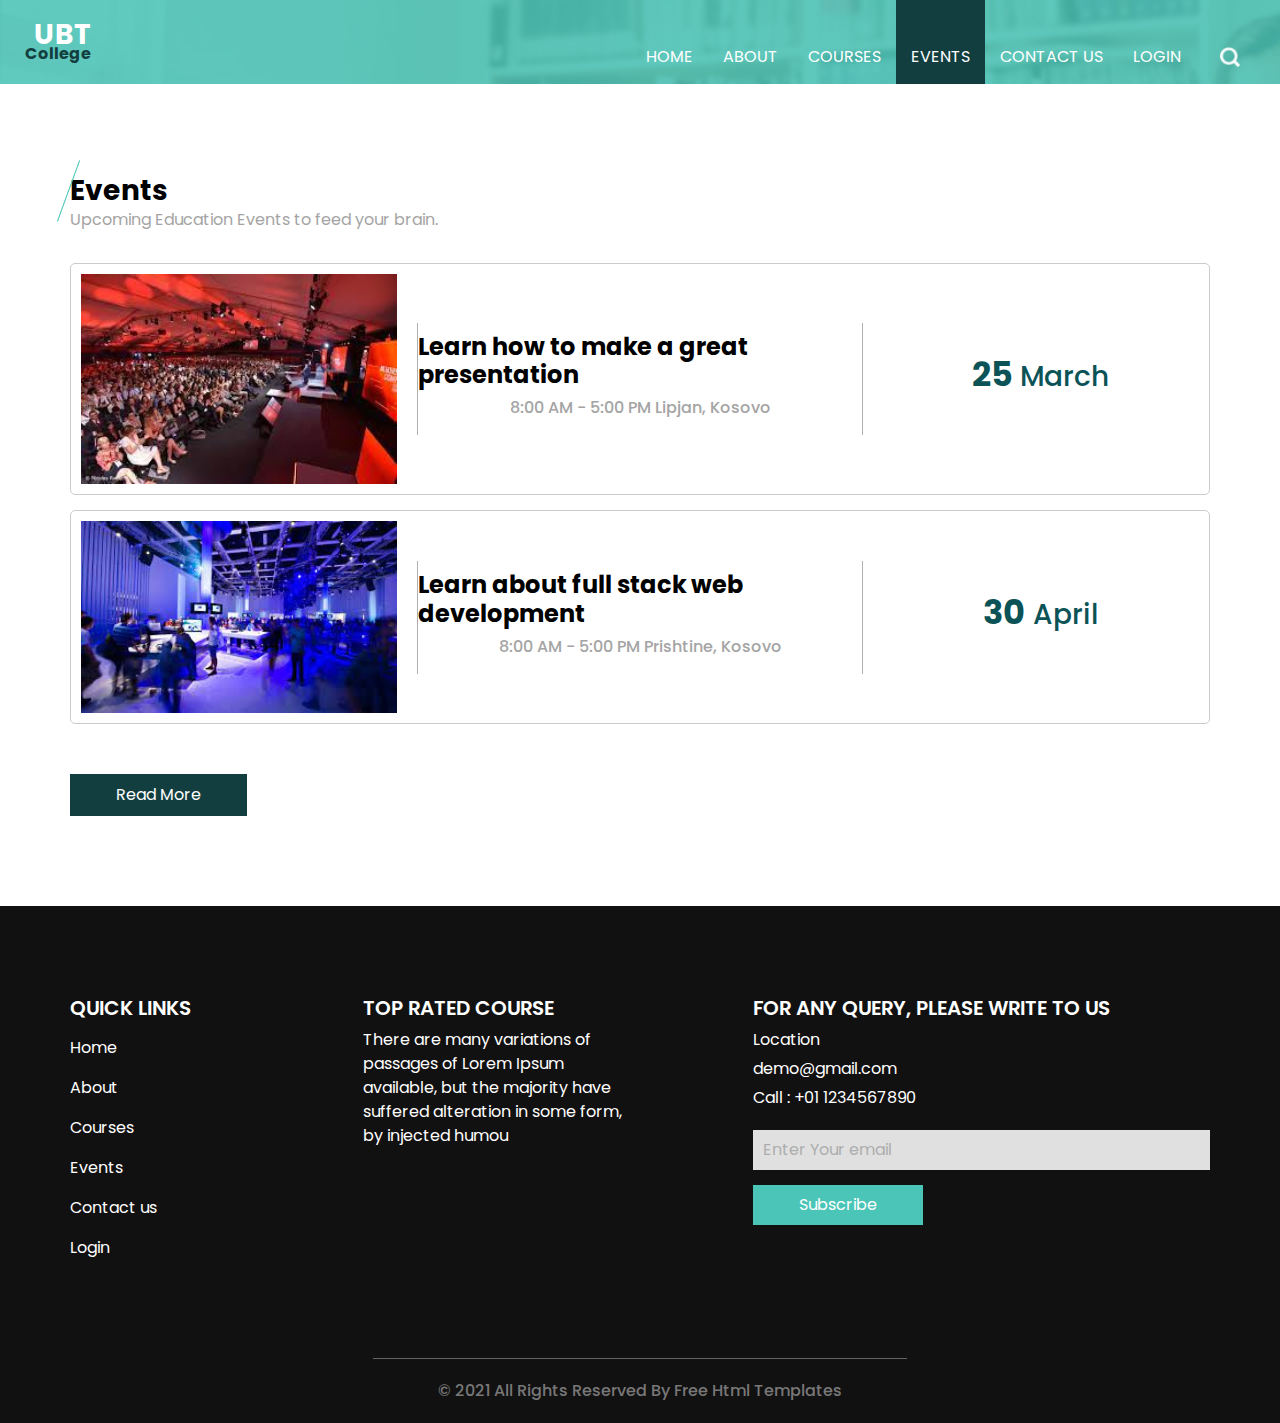
<file: event.html>
<!DOCTYPE html>
<html>

<head>
  <!-- Basic -->
  <meta charset="utf-8" />
  <meta http-equiv="X-UA-Compatible" content="IE=edge" />
  <!-- Mobile Metas -->
  <meta name="viewport" content="width=device-width, initial-scale=1, shrink-to-fit=no" />
  <!-- Site Metas -->
  <meta name="keywords" content="" />
  <meta name="description" content="" />
  <meta name="author" content="" />

  <title>University Study</title>

  <!-- bootstrap core css -->
  <link rel="stylesheet" type="text/css" href="css/bootstrap.css" />
  <!-- fonts style -->
  <link href="https://fonts.googleapis.com/css?family=Open+Sans:400,700|Poppins:400,600,700&display=swap" rel="stylesheet" />
  <!-- Custom styles for this template -->
  <link href="css/style.css" rel="stylesheet" />
  <!-- responsive style -->
  <link href="css/responsive.css" rel="stylesheet" />
</head>

<body class="sub_page">
  <div class="hero_area">
    <!-- header section strats -->
    <header class="header_section">
      <div class="container-fluid">
        <nav class="navbar navbar-expand-lg custom_nav-container ">
          <a class="navbar-brand" href="index.html">
            <h3>
              UBT
            </h3>
            <span> College</span>
          </a>
          <button class="navbar-toggler" type="button" data-toggle="collapse" data-target="#navbarSupportedContent" aria-controls="navbarSupportedContent" aria-expanded="false" aria-label="Toggle navigation">
            <span class="navbar-toggler-icon"></span>
          </button>

          <div class="collapse navbar-collapse ml-auto" id="navbarSupportedContent">
            <ul class="navbar-nav  ml-auto">
              <li class="nav-item ">
                <a class="nav-link" href="index.html">Home <span class="sr-only">(current)</span></a>
              </li>
              <li class="nav-item">
                <a class="nav-link" href="about.html"> About </a>
              </li>
              <li class="nav-item">
                <a class="nav-link" href="course.html"> Courses </a>
              </li>
              <li class="nav-item active">
                <a class="nav-link" href="event.html"> Events </a>
              </li>
              <li class="nav-item">
                <a class="nav-link" href="contact.html">Contact us</a>
              </li>
              <li class="nav-item">
                <a class="nav-link" href="login.html">Login</a>
              </li>
            </ul>
            <form class="form-inline my-2 my-lg-0 ml-0 ml-lg-4 mb-3 mb-lg-0">
              <button class="btn  my-2 my-sm-0 nav_search-btn" type="submit"></button>
            </form>
          </div>
        </nav>
      </div>
    </header>
    <!-- end header section -->
  </div>

  <!-- event section -->
  <section class="event_section layout_padding">
    <div class="container">
      <div class="heading_container">
        <h3>
          Events
        </h3>
        <p>
          Upcoming Education Events to feed your brain.
        </p>
      </div>
      <div class="event_container">
        <div class="box">
          <div class="img-box">
            <img src="images/event1.jpg" alt="" />
          </div>
          <div class="detail-box">
            <h4>
              Learn how to make a great presentation
            </h4>
            <h6>
              8:00 AM - 5:00 PM Lipjan, Kosovo
            </h6>
          </div>
          <div class="date-box">
            <h3>
              <span>
                25
              </span>
              March
            </h3>
          </div>
        </div>
        <div class="box">
          <div class="img-box">
            <img src="images/event2.jpg" alt="" />
          </div>
          <div class="detail-box">
            <h4>
              Learn about full stack web development
            </h4>
            <h6>
              8:00 AM - 5:00 PM Prishtine, Kosovo
            </h6>
          </div>
          <div class="date-box">
            <h3>
              <span>
                30
              </span>
              April
            </h3>
          </div>
        </div>
      </div>
      <div class="btn-box">
        <a href="">
          Read More
        </a>
      </div>
    </div>
  </section>

  <!-- end event section -->

  <!-- info section -->
  <section class="info_section layout_padding">
    <div class="container">
      <div class="row">
        <div class="col-md-3">
          <div class="info_menu">
            <h5>
              QUICK LINKS
            </h5>
            <ul class="navbar-nav  ">
              <li class="nav-item active">
                <a class="nav-link" href="index.html">Home <span class="sr-only">(current)</span></a>
              </li>
              <li class="nav-item">
                <a class="nav-link" href="about.html"> About </a>
              </li>
              <li class="nav-item">
                <a class="nav-link" href="course.html"> Courses </a>
              </li>
              <li class="nav-item">
                <a class="nav-link" href="event.html"> Events </a>
              </li>
              <li class="nav-item">
                <a class="nav-link" href="contact.html">Contact us</a>
              </li>
              <li class="nav-item">
                <a class="nav-link" href="login.html">Login</a>
              </li>
            </ul>
          </div>
        </div>
        <div class="col-md-3">
          <div class="info_course">
            <h5>
              TOP RATED COURSE
            </h5>
            <p>
              There are many variations of passages of Lorem Ipsum available,
              but the majority have suffered alteration in some form, by
              injected humou
            </p>
          </div>
        </div>

        <div class="col-md-5 offset-md-1">
          <div class="info_news">
            <h5>
              FOR ANY QUERY, PLEASE WRITE TO US
            </h5>
            <div class="info_contact">
              <a href="">
                Location
              </a>
              <a href="">
                demo@gmail.com
              </a>
              <a href="">
                Call : +01 1234567890
              </a>
            </div>
            <form action="">
              <input type="text" placeholder="Enter Your email" />
              <button>
                Subscribe
              </button>
            </form>
          </div>
        </div>
      </div>
    </div>
  </section>

  <!-- end info section -->

  <!-- footer section -->
  <footer class="container-fluid footer_section">
    <p>
      &copy; 2021 All Rights Reserved By
      <a href="https://html.design/">Free Html Templates</a>
    </p>
  </footer>
  <!-- footer section -->

  <script type="text/javascript" src="js/jquery-3.4.1.min.js"></script>
  <script type="text/javascript" src="js/bootstrap.js"></script>

</body>

</html>
</file>
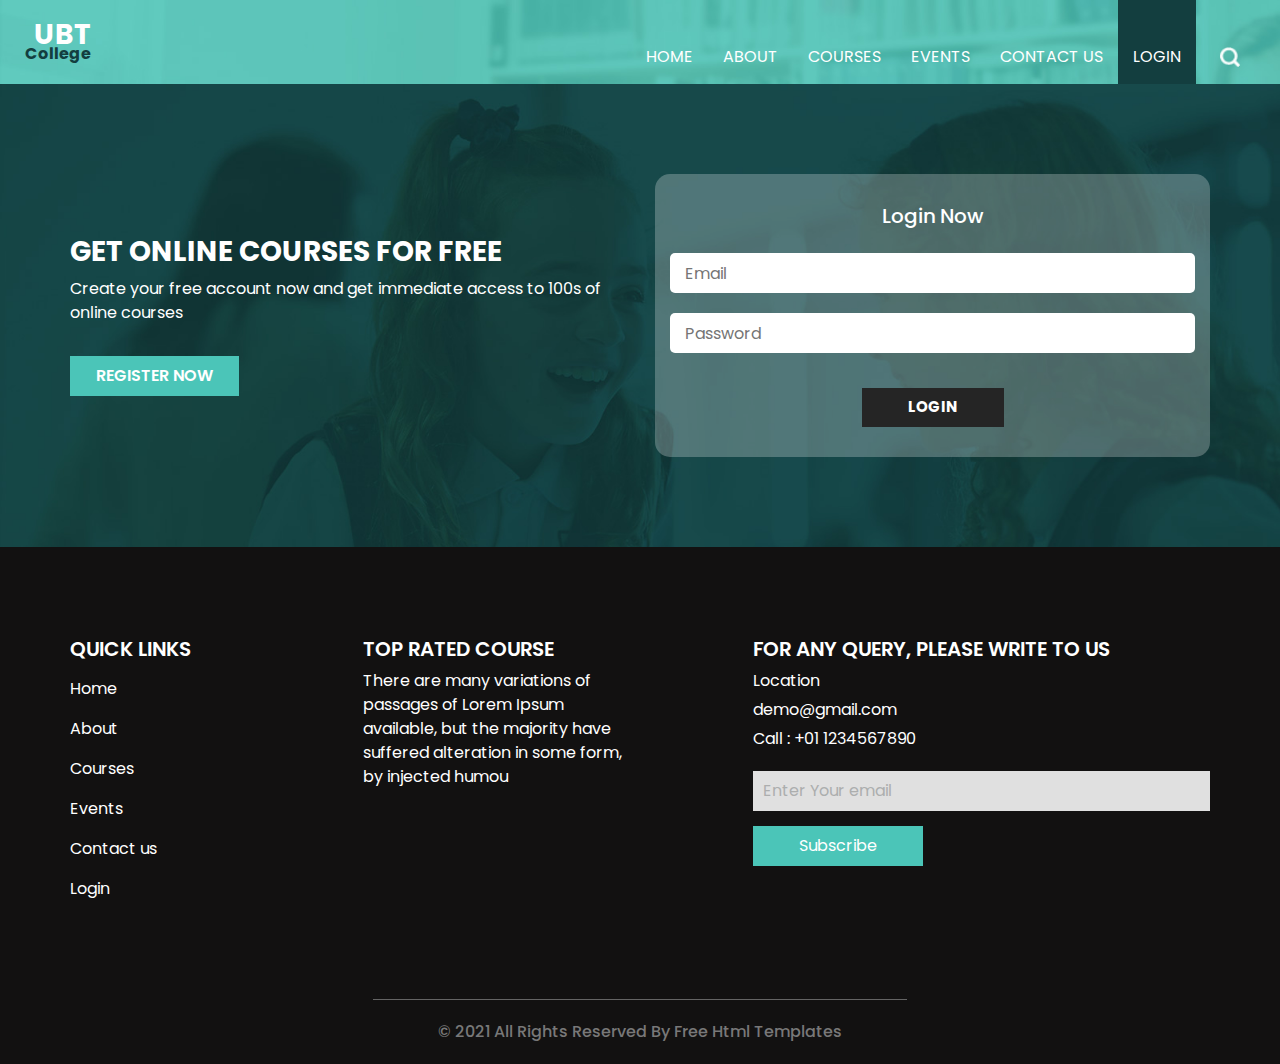
<file: login.html>
<!DOCTYPE html>
<html>

<head>
  <!-- Basic -->
  <meta charset="utf-8" />
  <meta http-equiv="X-UA-Compatible" content="IE=edge" />
  <!-- Mobile Metas -->
  <meta name="viewport" content="width=device-width, initial-scale=1, shrink-to-fit=no" />
  <!-- Site Metas -->
  <meta name="keywords" content="" />
  <meta name="description" content="" />
  <meta name="author" content="" />

  <title>University Study</title>


  <!-- bootstrap core css -->
  <link rel="stylesheet" type="text/css" href="css/bootstrap.css" />
  <!-- fonts style -->
  <link href="https://fonts.googleapis.com/css?family=Open+Sans:400,700|Poppins:400,600,700&display=swap" rel="stylesheet" />
  <!-- Custom styles for this template -->
  <link href="css/style.css" rel="stylesheet" />
  <!-- responsive style -->
  <link href="css/responsive.css" rel="stylesheet" />
</head>

<body class="sub_page">
  <div class="hero_area">
    <!-- header section strats -->
    <header class="header_section">
      <div class="container-fluid">
        <nav class="navbar navbar-expand-lg custom_nav-container ">
          <a class="navbar-brand" href="index.html">
            <h3>
              UBT
            </h3>
            <span> College</span>
          </a>
          <button class="navbar-toggler" type="button" data-toggle="collapse" data-target="#navbarSupportedContent" aria-controls="navbarSupportedContent" aria-expanded="false" aria-label="Toggle navigation">
            <span class="navbar-toggler-icon"></span>
          </button>

          <div class="collapse navbar-collapse ml-auto" id="navbarSupportedContent">
            <ul class="navbar-nav  ml-auto">
              <li class="nav-item ">
                <a class="nav-link" href="index.html">Home <span class="sr-only">(current)</span></a>
              </li>
              <li class="nav-item">
                <a class="nav-link" href="about.html"> About </a>
              </li>
              <li class="nav-item">
                <a class="nav-link" href="course.html"> Courses </a>
              </li>
              <li class="nav-item">
                <a class="nav-link" href="event.html"> Events </a>
              </li>
              <li class="nav-item">
                <a class="nav-link" href="contact.html">Contact us</a>
              </li>
              <li class="nav-item active">
                <a class="nav-link" href="login.html">Login</a>
              </li>
            </ul>
            <form class="form-inline my-2 my-lg-0 ml-0 ml-lg-4 mb-3 mb-lg-0">
              <button class="btn  my-2 my-sm-0 nav_search-btn" type="submit"></button>
            </form>
          </div>
        </nav>
      </div>
    </header>
    <!-- end header section -->
  </div>

  <!-- login section -->

  <section class="login_section layout_padding">
    <div class="container">
      <div class="row">
        <div class="col-md-6">
          <div class="detail-box">
            <h3>
              GET ONLINE COURSES FOR FREE
            </h3>
            <p>
              Create your free account now and get immediate access to 100s of
              online courses
            </p>
            <a href="">
              REGISTER NOW
            </a>
          </div>
        </div>
        <div class="col-md-6">
          <div class="login_form">
            <h5>
              Login Now
            </h5>
            <form action="">
              <div>
                <input type="email" placeholder="Email " />
              </div>
              <div>
                <input type="password" placeholder="Password" />
              </div>
              <button type="submit">Login</button>
            </form>
          </div>
        </div>
      </div>
    </div>
  </section>

  <!-- end login section -->

  <!-- info section -->
  <section class="info_section layout_padding">
    <div class="container">
      <div class="row">
        <div class="col-md-3">
          <div class="info_menu">
            <h5>
              QUICK LINKS
            </h5>
            <ul class="navbar-nav  ">
              <li class="nav-item active">
                <a class="nav-link" href="index.html">Home <span class="sr-only">(current)</span></a>
              </li>
              <li class="nav-item">
                <a class="nav-link" href="about.html"> About </a>
              </li>
              <li class="nav-item">
                <a class="nav-link" href="course.html"> Courses </a>
              </li>
              <li class="nav-item">
                <a class="nav-link" href="event.html"> Events </a>
              </li>
              <li class="nav-item">
                <a class="nav-link" href="contact.html">Contact us</a>
              </li>
              <li class="nav-item">
                <a class="nav-link" href="login.html">Login</a>
              </li>
            </ul>
          </div>
        </div>
        <div class="col-md-3">
          <div class="info_course">
            <h5>
              TOP RATED COURSE
            </h5>
            <p>
              There are many variations of passages of Lorem Ipsum available,
              but the majority have suffered alteration in some form, by
              injected humou
            </p>
          </div>
        </div>

        <div class="col-md-5 offset-md-1">
          <div class="info_news">
            <h5>
              FOR ANY QUERY, PLEASE WRITE TO US
            </h5>
            <div class="info_contact">
              <a href="">
                Location
              </a>
              <a href="">
                demo@gmail.com
              </a>
              <a href="">
                Call : +01 1234567890
              </a>
            </div>
            <form action="">
              <input type="text" placeholder="Enter Your email" />
              <button>
                Subscribe
              </button>
            </form>
          </div>
        </div>
      </div>
    </div>
  </section>

  <!-- end info section -->

  <!-- footer section -->
  <footer class="container-fluid footer_section">
    <p>
      &copy; 2021 All Rights Reserved By
      <a href="https://html.design/">Free Html Templates</a>
    </p>
  </footer>
  <!-- footer section -->

  <script type="text/javascript" src="js/jquery-3.4.1.min.js"></script>
  <script type="text/javascript" src="js/bootstrap.js"></script>

</body>

</html>
</file>
<file: css/style.css>
body {
  font-family: "Poppins", sans-serif;
  color: #000000;
  background-color: #ffffff;
}

.layout_padding {
  padding: 90px 0;
}

.layout_padding2 {
  padding: 45px 0;
}

.layout_padding2-top {
  padding-top: 45px;
}

.layout_padding2-bottom {
  padding-bottom: 45px;
}

.layout_padding-top {
  padding-top: 90px;
}

.layout_padding-bottom {
  padding-bottom: 90px;
}

.heading_container {
  display: -webkit-box;
  display: -ms-flexbox;
  display: flex;
  -webkit-box-orient: vertical;
  -webkit-box-direction: normal;
      -ms-flex-direction: column;
          flex-direction: column;
  -webkit-box-align: start;
      -ms-flex-align: start;
          align-items: flex-start;
}

.heading_container h3 {
  font-weight: bold;
  position: relative;
  margin-bottom: 15px;
}

.heading_container h3::before {
  content: "";
  position: absolute;
  top: 50%;
  left: 2px;
  width: 1px;
  height: 65px;
  background-color: #4bc5b8;
  -webkit-transform: translateY(-50%) rotate(20deg);
          transform: translateY(-50%) rotate(20deg);
}

/*header section*/
.hero_area {
  height: 100vh;
  background-color: #b5caee;
  background-image: url(../images/hero-bg.jpg);
  background-size: cover;
}

.sub_page .hero_area {
  height: auto;
}

.sub_page .contact_section {
  margin: 75px 0;
}

.hero_area.sub_pages {
  height: auto;
}

.header_section .container-fluid {
  padding-right: 25px;
  padding-left: 25px;
}

.header_section .nav_container {
  margin: 0 auto;
}

.custom_nav-container .navbar-nav .nav-item .nav-link {
  padding: 45px 15px 15px;
  color: #ffffff;
  text-align: center;
  position: relative;
  text-transform: uppercase;
}

.custom_nav-container .navbar-nav .nav-item:hover .nav-link, .custom_nav-container .navbar-nav .nav-item.active .nav-link {
  background-color: #133e3f;
}

.custom_nav-container .form-inline {
  padding-top: 30px;
}

a,
a:hover,
a:focus {
  text-decoration: none;
}

a:hover,
a:focus {
  color: initial;
}

.btn,
.btn:focus {
  outline: none !important;
  -webkit-box-shadow: none;
          box-shadow: none;
}

.user_option {
  display: -webkit-box;
  display: -ms-flexbox;
  display: flex;
  -webkit-box-align: center;
      -ms-flex-align: center;
          align-items: center;
}

.custom_nav-container .nav_search-btn {
  background-image: url(../images/search-icon.png);
  background-size: 20px;
  background-repeat: no-repeat;
  background-position-y: 7px;
  width: 35px;
  height: 35px;
  padding: 0;
  border: none;
}

.navbar-brand {
  display: -webkit-box;
  display: -ms-flexbox;
  display: flex;
  -webkit-box-orient: vertical;
  -webkit-box-direction: normal;
      -ms-flex-direction: column;
          flex-direction: column;
  -webkit-box-align: end;
      -ms-flex-align: end;
          align-items: flex-end;
}

.navbar-brand h3 {
  color: #ffffff;
  font-weight: bold;
  text-transform: uppercase;
  margin: 0;
}

.navbar-brand span {
  font-size: 16px;
  font-weight: bold;
  color: #133e3f;
  margin-top: -10px;
}

.custom_nav-container {
  z-index: 99999;
  padding: 0;
}

.custom_nav-container .navbar-toggler {
  outline: none;
}

.custom_nav-container .navbar-toggler .navbar-toggler-icon {
  background-image: url(../images/menu.png);
  background-size: 42px;
}

/*end header section*/
.slider_section {
  height: 90%;
  display: -webkit-box;
  display: -ms-flexbox;
  display: flex;
  -webkit-box-align: center;
      -ms-flex-align: center;
          align-items: center;
  color: #ffffff;
}

.slider_section #carouselExampleIndicators {
  width: 100%;
}

.slider_section .detail-box {
  display: -webkit-box;
  display: -ms-flexbox;
  display: flex;
  -webkit-box-orient: vertical;
  -webkit-box-direction: normal;
      -ms-flex-direction: column;
          flex-direction: column;
  -webkit-box-align: center;
      -ms-flex-align: center;
          align-items: center;
  text-align: center;
  margin-bottom: 110px;
}

.slider_section .detail-box h1 {
  font-size: 4rem;
  letter-spacing: 0.7rem;
  font-weight: bold;
  text-transform: uppercase;
  padding: 15px;
  border: 1px solid rgba(255, 255, 255, 0.2);
}

.slider_section .detail-box a {
  display: inline-block;
  padding: 10px 45px;
  background-color: #133e3f;
  border: 1px solid #133e3f;
  color: #ffffff;
  margin-top: 35px;
  border-radius: 10px;
}

.slider_section .detail-box a:hover {
  background-color: transparent;
  color: #133e3f;
}

.slider_section #carouselExampleIndicators {
  bottom: 0;
}

.slider_section #carouselExampleIndicators li {
  width: 15px;
  height: 15px;
  background-color: transparent;
  border: 3px solid #ffffff;
  border-radius: 100%;
  opacity: 1;
}

.slider_section #carouselExampleIndicators li.active {
  border-color: #133e3f;
}

.special_section .special_container {
  display: -webkit-box;
  display: -ms-flexbox;
  display: flex;
  color: #ffffff;
  background-color: #133e3f;
  padding: 25px;
  border-radius: 10px;
}

.special_section .special_container .box {
  -webkit-box-flex: 1;
      -ms-flex: 1;
          flex: 1;
  display: -webkit-box;
  display: -ms-flexbox;
  display: flex;
  -webkit-box-pack: center;
      -ms-flex-pack: center;
          justify-content: center;
  padding-top: 10px;
}

.special_section .special_container .box .img-box {
  width: 55px;
  margin-right: 10px;
}

.special_section .special_container .box .img-box img {
  max-width: 100%;
}

.special_section .special_container .box .detail-box a {
  display: inline-block;
  color: #fdda6e;
  text-decoration: underline;
  margin-top: 10px;
}

.special_section .special_container .box.b2 {
  border-left: 1px solid #4e6e6f;
  border-right: 1px solid #4e6e6f;
}

.about_section {
  position: relative;
}

.about_section .side_img {
  position: absolute;
  bottom: 0;
  right: 0;
  width: 35px;
}

.about_section .side_img img {
  width: 100%;
}

.about_section .row {
  -webkit-box-align: center;
      -ms-flex-align: center;
          align-items: center;
}

.about_section .img_container .img-box {
  width: 80%;
}

.about_section .img_container .img-box img {
  width: 100%;
}

.about_section .img_container .img-box.b2 {
  width: 40%;
  margin-top: -25%;
  margin-left: auto;
  -webkit-box-shadow: 0 5px 15px 0 rgba(0, 0, 0, 0.1);
          box-shadow: 0 5px 15px 0 rgba(0, 0, 0, 0.1);
}

.about_section .detail-box a {
  display: inline-block;
  padding: 10px 45px;
  background-color: #133e3f;
  border: 1px solid #133e3f;
  color: #ffffff;
  margin-top: 15px;
  border-radius: 10px;
}

.about_section .detail-box a:hover {
  background-color: transparent;
  color: #133e3f;
}

.course_section {
  position: relative;
}

.course_section .side_img {
  position: absolute;
  bottom: 25%;
  left: 0;
  width: 35px;
}

.course_section .side_img img {
  width: 100%;
}

.course_section .heading_container {
  -webkit-box-align: center;
      -ms-flex-align: center;
          align-items: center;
  margin-bottom: 25px;
}

.course_section .heading_container h3::before {
  left: -2px;
}

.course_section .course_container .course_content {
  display: -webkit-box;
  display: -ms-flexbox;
  display: flex;
  -ms-flex-wrap: wrap;
      flex-wrap: wrap;
  -webkit-box-pack: center;
      -ms-flex-pack: center;
          justify-content: center;
}

.course_section .course_container .course_content .box {
  position: relative;
  -ms-flex-preferred-size: 31%;
      flex-basis: 31%;
  margin: 1%;
  border-radius: 10px;
  overflow: hidden;
}

.course_section .course_container .course_content .box img {
  width: 100%;
}

.course_section .course_container .course_content .box a {
  position: absolute;
  left: 35px;
  bottom: 100px;
  background-color: #4bc5b8;
  display: none;
  -webkit-box-pack: center;
      -ms-flex-pack: center;
          justify-content: center;
  -webkit-box-align: center;
      -ms-flex-align: center;
          align-items: center;
  width: 45px;
  height: 45px;
  border-radius: 100%;
}

.course_section .course_container .course_content .box a img {
  width: 20px;
}

.course_section .course_container .course_content .box a:hover {
  opacity: .9;
}

.course_section .course_container .course_content .box h5 {
  position: absolute;
  left: 35px;
  bottom: 25px;
  font-weight: bold;
  color: green;
  font-size: 24px;
}

.course_section .course_container .course_content .box::before {
  content: "";
  position: absolute;
  width: 100%;
  height: 100%;
  background-color: #133e3f;
  opacity: 0.9;
  display: none;
}

.course_section .course_container .course_content .box:hover a {
  display: -webkit-box;
  display: -ms-flexbox;
  display: flex;
}

.course_section .course_container .course_content .box:hover::before {
  display: block;
}

.course_section .btn-box {
  display: -webkit-box;
  display: -ms-flexbox;
  display: flex;
  -webkit-box-pack: center;
      -ms-flex-pack: center;
          justify-content: center;
}

.course_section .btn-box a {
  display: inline-block;
  padding: 8px 45px;
  background-color: #133e3f;
  border: 1px solid #133e3f;
  color: #ffffff;
  margin-top: 45px;
}

.course_section .btn-box a:hover {
  background-color: transparent;
  color: #133e3f;
}

.login_section {
  background-image: url(../images/login-bg.jpg);
  background-size: cover;
  color: #ffffff;
}

.login_section .row {
  -webkit-box-align: center;
      -ms-flex-align: center;
          align-items: center;
}

.login_section .detail-box h3 {
  text-transform: uppercase;
  font-weight: bold;
}

.login_section .detail-box a {
  display: inline-block;
  padding: 7px 25px;
  background-color: #4bc5b8;
  border: 1px solid #4bc5b8;
  color: #ffffff;
  margin-top: 15px;
  font-weight: 600;
}

.login_section .detail-box a:hover {
  background-color: transparent;
  color: #4bc5b8;
}

.login_section .login_form {
  padding: 30px 15px;
  background-color: rgba(255, 255, 255, 0.25);
  text-align: center;
  border-radius: 15px;
}

.login_section .login_form h5 {
  margin-bottom: 15px;
}

.login_section .login_form form input {
  height: 40px;
  width: 100%;
  padding-left: 15px;
  border: none;
  outline: none;
  border-radius: 5px;
  margin: 10px 0;
}

.login_section .login_form form button {
  display: inline-block;
  padding: 7px 45px;
  background-color: #252525;
  border: 1px solid #252525;
  color: #ffffff;
  margin-top: 25px;
  font-size: 15px;
  text-transform: uppercase;
  font-weight: bold;
}

.login_section .login_form form button:hover {
  background-color: transparent;
  color: #252525;
}

.event_section .heading_container h3 {
  margin-bottom: 0;
}

.event_section .heading_container h3::before {
  left: -2px;
}

.event_section p {
  color: #a4a4a4;
}

.event_section .event_container .box {
  display: -webkit-box;
  display: -ms-flexbox;
  display: flex;
  -webkit-box-align: center;
      -ms-flex-align: center;
          align-items: center;
  border: 1px solid #cbcbcb;
  margin: 15px 0;
  border-radius: 5px;
}

.event_section .event_container .box > div {
  -webkit-box-flex: 1;
      -ms-flex: 1;
          flex: 1;
  display: -webkit-box;
  display: -ms-flexbox;
  display: flex;
  -webkit-box-orient: vertical;
  -webkit-box-direction: normal;
      -ms-flex-direction: column;
          flex-direction: column;
  -webkit-box-align: center;
      -ms-flex-align: center;
          align-items: center;
  -webkit-box-pack: center;
      -ms-flex-pack: center;
          justify-content: center;
  margin: 10px;
}

.event_section .event_container .box .img-box img {
  width: 100%;
}

.event_section .event_container .box .detail-box {
  border-left: 1px solid #b0b0b0;
  border-right: 1px solid #b0b0b0;
  -webkit-box-flex: 1.4;
      -ms-flex: 1.4;
          flex: 1.4;
  padding: 10px 0;
}

.event_section .event_container .box .detail-box h4 {
  font-weight: bold;
}

.event_section .event_container .box .detail-box h6 {
  color: #a4a4a4;
}

.event_section .event_container .box .date-box h3 {
  color: #0b5356;
}

.event_section .event_container .box .date-box h3 span {
  font-size: 1.2em;
  font-weight: bold;
}

.event_section .btn-box {
  display: -webkit-box;
  display: -ms-flexbox;
  display: flex;
}

.event_section .btn-box a {
  display: inline-block;
  padding: 8px 45px;
  background-color: #133e3f;
  border: 1px solid #133e3f;
  color: #ffffff;
  margin-top: 35px;
}

.event_section .btn-box a:hover {
  background-color: transparent;
  color: #133e3f;
}

.client_section .heading_container {
  margin-bottom: 45px;
}

.client_section .heading_container h3 {
  margin-bottom: 5px;
}

.client_section .heading_container h3::before {
  left: -2px;
}

.client_section .box {
  display: -webkit-box;
  display: -ms-flexbox;
  display: flex;
}

.client_section .box .img-box {
  min-width: 105px;
  margin-right: 25px;
}

.client_section .box .img-box img {
  width: 100%;
}

.client_section .box .detail-box h5 {
  font-weight: bold;
  text-transform: uppercase;
}

.client_section #carouselExampleControls {
  display: -webkit-box;
  display: -ms-flexbox;
  display: flex;
  -webkit-box-pack: justify;
      -ms-flex-pack: justify;
          justify-content: space-between;
}

.client_section #carouselExampleControls .carousel-inner {
  -ms-flex-preferred-size: 80%;
      flex-basis: 80%;
}

.client_section #carouselExampleControls .btn-box {
  -ms-flex-preferred-size: 10%;
      flex-basis: 10%;
  display: -webkit-box;
  display: -ms-flexbox;
  display: flex;
  -webkit-box-orient: vertical;
  -webkit-box-direction: reverse;
      -ms-flex-direction: column-reverse;
          flex-direction: column-reverse;
  -webkit-box-pack: end;
      -ms-flex-pack: end;
          justify-content: flex-end;
}

.client_section #carouselExampleControls .btn-box .carousel-control-prev,
.client_section #carouselExampleControls .btn-box .carousel-control-next {
  position: relative;
  width: 45px;
  height: 45px;
  background-color: #4bc5b8;
  opacity: 1;
  background-size: 18px;
  background-position: center;
  background-repeat: no-repeat;
}

.client_section #carouselExampleControls .btn-box .carousel-control-prev:hover,
.client_section #carouselExampleControls .btn-box .carousel-control-next:hover {
  background-color: #252525;
}

.client_section #carouselExampleControls .btn-box .carousel-control-prev {
  background-image: url(../images/prev.png);
}

.client_section #carouselExampleControls .btn-box .carousel-control-next {
  background-image: url(../images/next.png);
  margin-bottom: 15px;
}

/* contact section */
.contact_section {
  background-color: #164745;
  position: relative;
  margin-bottom: 25px;
}

.contact_section .heading_container h3::before {
  left: -1px;
}

.contact_section::before {
  content: "";
  position: absolute;
  left: 0;
  top: -1px;
  height: 100.5%;
  width: 40%;
  background-color: #ffffff;
  -webkit-clip-path: polygon(0 0, 95% 0, 65% 100%, 0% 100%);
          clip-path: polygon(0 0, 95% 0, 65% 100%, 0% 100%);
}

.contact_section .row {
  -webkit-box-align: center;
      -ms-flex-align: center;
          align-items: center;
}

.contact_section .detail-box {
  width: 250px;
}

.contact_section .detail-box p {
  margin-top: 5px;
}

.contact_section .contact-form {
  padding: 45px 0;
  border-radius: 20px;
}

.contact_section .contact-form h5 {
  color: #ffffff;
  font-weight: 600;
  text-align: center;
}

.contact_section .contact-form input {
  border: none;
  outline: none;
  background-color: #ffffff;
  width: 100%;
  margin: 15px 0;
  padding: 10px 20px;
  border-radius: 30px;
}

.contact_section .contact-form input.input_message {
  height: 105px;
  border-radius: 10px;
}

.contact_section .contact-form input::-webkit-input-placeholder {
  color: #151515;
}

.contact_section .contact-form input:-ms-input-placeholder {
  color: #151515;
}

.contact_section .contact-form input::-ms-input-placeholder {
  color: #151515;
}

.contact_section .contact-form input::placeholder {
  color: #151515;
}

.contact_section .contact-form button {
  border: none;
  outline: none;
  padding: 12px 50px;
  text-transform: uppercase;
  margin-top: 25px;
  background-color: #4bc5b8;
  color: #fff;
  border-radius: 30px;
}

.contact_section .map_img-box {
  width: 80%;
  margin: 25px auto 0 auto;
}

.contact_section .map_img-box img {
  width: 100%;
}

/* end contact section */
.info_section {
  background-color: #121111;
  color: #ffffff;
}

.info_section h5 {
  text-transform: uppercase;
  font-weight: 600;
}

.info_section .info_menu .navbar-nav .nav-item .nav-link {
  color: #ffffff;
}

.info_section .info_news .info_contact {
  display: -webkit-box;
  display: -ms-flexbox;
  display: flex;
  -webkit-box-orient: vertical;
  -webkit-box-direction: normal;
      -ms-flex-direction: column;
          flex-direction: column;
  -webkit-box-align: start;
      -ms-flex-align: start;
          align-items: flex-start;
}

.info_section .info_news .info_contact a {
  color: #ffffff;
  margin-bottom: 5px;
}

.info_section .info_news form {
  margin-top: 15px;
}

.info_section .info_news form input {
  width: 100%;
  border: none;
  outline: none;
  padding: 8px 10px;
  background-color: #e0e0e0;
}

.info_section .info_news form input::-webkit-input-placeholder {
  color: #acaeae;
}

.info_section .info_news form input:-ms-input-placeholder {
  color: #acaeae;
}

.info_section .info_news form input::-ms-input-placeholder {
  color: #acaeae;
}

.info_section .info_news form input::placeholder {
  color: #acaeae;
}

.info_section .info_news form button {
  display: inline-block;
  padding: 7px 45px;
  background-color: #4bc5b8;
  border: 1px solid #4bc5b8;
  color: #ffffff;
  margin-top: 15px;
}

.info_section .info_news form button:hover {
  background-color: transparent;
  color: #4bc5b8;
}

/* footer section*/
.footer_section {
  background-color: #121111;
  font-weight: 500;
  display: -webkit-box;
  display: -ms-flexbox;
  display: flex;
  -webkit-box-pack: center;
      -ms-flex-pack: center;
          justify-content: center;
}

.footer_section p {
  padding: 20px 65px;
  color: #787878;
  margin: 0 auto;
  text-align: center;
  border-top: 1px solid rgba(224, 224, 224, 0.4);
}

.footer_section a {
  color: #787878;
}

/* end footer section*/
/*# sourceMappingURL=style.css.map */
</file>
<file: css/responsive.css>
@media (max-width: 1120px) {}

@media (max-width: 992px) {
    .hero_area {
        height: auto;
    }

    header.header_section {
        padding-top: 10px;
    }

    .navbar-nav {
        align-items: center;
        padding-top: 10px;
    }

    .custom_nav-container .navbar-toggler {
        margin-right: -15px;
    }

    .custom_nav-container .navbar-nav .nav-item .nav-link {
        padding: 15px;
        margin: 5px 0;
    }

    .custom_nav-container .form-inline {
        padding: 0;
        justify-content: center;
    }

    .custom_nav-container .nav_search-btn {
        background-position: center;
    }

    .slider_section .detail-box {
        margin-top: 75px;
    }

    .slider_section .detail-box h1 {
        letter-spacing: 0.5rem;
    }

    .slider_section .carousel-indicators {
        bottom: 25px;
    }

    .special_section .special_container {
        flex-direction: column;
    }

    .special_section .special_container .box {
        padding: 15px 0;
    }

    .special_section .special_container .box.b2 {
        border: none;
        border-top: 1px solid #4e6e6f;

        border-bottom: 1px solid #4e6e6f;

    }

    .course_section .side_img {
        width: 25px;
    }

    .event_section .event_container {
        display: flex;
        justify-content: space-between;
        text-align: center;
    }

    .event_section .event_container .box {
        flex-direction: column;
        margin: 15px 5px;
    }

    .event_section .event_container .box .detail-box {
        padding: 15px;
        border: none;
        border-top: 1px solid #b0b0b0;
        border-bottom: 1px solid #b0b0b0;
    }

    .event_section .btn-box {
        justify-content: center;
    }

    .contact_section::before {
        width: 53%;
    }
}

@media (max-width: 768px) {

    .slider_section .detail-box h1 {
        font-size: 3.5rem;
        letter-spacing: .1rem;
    }

    .info_section .info_form .social_box {
        justify-content: center;
    }

    .info_section .info_form .social_box a {
        margin: 0 10px;
    }

    .footer_section p {
        padding: 20px 30px;
    }

    .about_section .side_img {
        width: 25px;
    }

    .course_section .course_container .course_content .box {
        -ms-flex-preferred-size: 45%;
        flex-basis: 46%;
        margin: 2%;

    }

    .course_section .course_container .course_content .box h5 {
        font-size: 20px;
        left: 15px;
        bottom: 5px;
        color: black;
    }

    .course_section .course_container .course_content .box a {
        left: 15px;
        bottom: 75px;
    }

    .login_section .detail-box {
        margin-bottom: 45px;
    }

    .client_section #carouselExampleControls {
        flex-direction: column;
        align-items: center;
    }

    .client_section #carouselExampleControls .btn-box {
        flex-direction: row;
        width: 100px;
        justify-content: space-between;
        margin-top: 25px;
    }

    .contact_section .detail-box {
        text-align: center;
        width: auto;
        margin: 45px;
    }

    .contact_section .detail-box .heading_container {
        align-items: center;

    }

    .contact_section::before {
        width: 100%;
        height: 25%;
        clip-path: polygon(0% 5%, 100% 5%, 85% 100%, 15% 100%);
    }

    .info_section .row>div {
        display: flex;
        flex-direction: column;
        align-items: center;
        text-align: center;
    }

    .info_section .info_course {
        margin: 35px 0;
    }

    .info_section .info_news .info_contact {
        align-items: center;
    }
}

@media (max-width: 576px) {
    .slider_section .detail-box h1 {
        font-size: 3rem;
        letter-spacing: .1rem;
    }

    .course_section .course_container .course_content .box {
        flex-basis: 92%;
    }

    .course_section .side_img {
        width: 20px;
    }

    .event_section .event_container {
        display: flex;
        justify-content: space-between;
    }

    .event_section .event_container {
        flex-direction: column;
        align-items: center;
    }

    .client_section .box {
        flex-direction: column;
        align-items: center;

    }

    .contact_section::before {
        clip-path: polygon(0% 2%, 100% 2%, 85% 100%, 15% 100%);

    }
}

@media (max-width: 480px) {
    .special_section .special_container .box .detail-box h4 {
        font-size: 1.2rem;
    }

    .slider_section .detail-box h1 {
        font-size: 2.5rem;
        letter-spacing: 1px;
    }

    .slider_section .detail-box a {
        padding: 8px 35px;
    }

    .about_section .side_img {
        width: 20px;
    }

    .about_section .detail-box {
        margin-top: 35px;
    }
}

@media (max-width: 400px) {
    .slider_section .detail-box h1 {
        font-size: 2rem;
        letter-spacing: 1px;
    }
}

@media (max-width: 360px) {
    .slider_section .detail-box h1 {
        font-size: 1.9rem;
        letter-spacing: 1px;
    }

    .contact_section::before {
        height: 26%;
    }
}

@media (min-width: 1200px) {
    .container {
        max-width: 1170px;
    }
}
</file>
